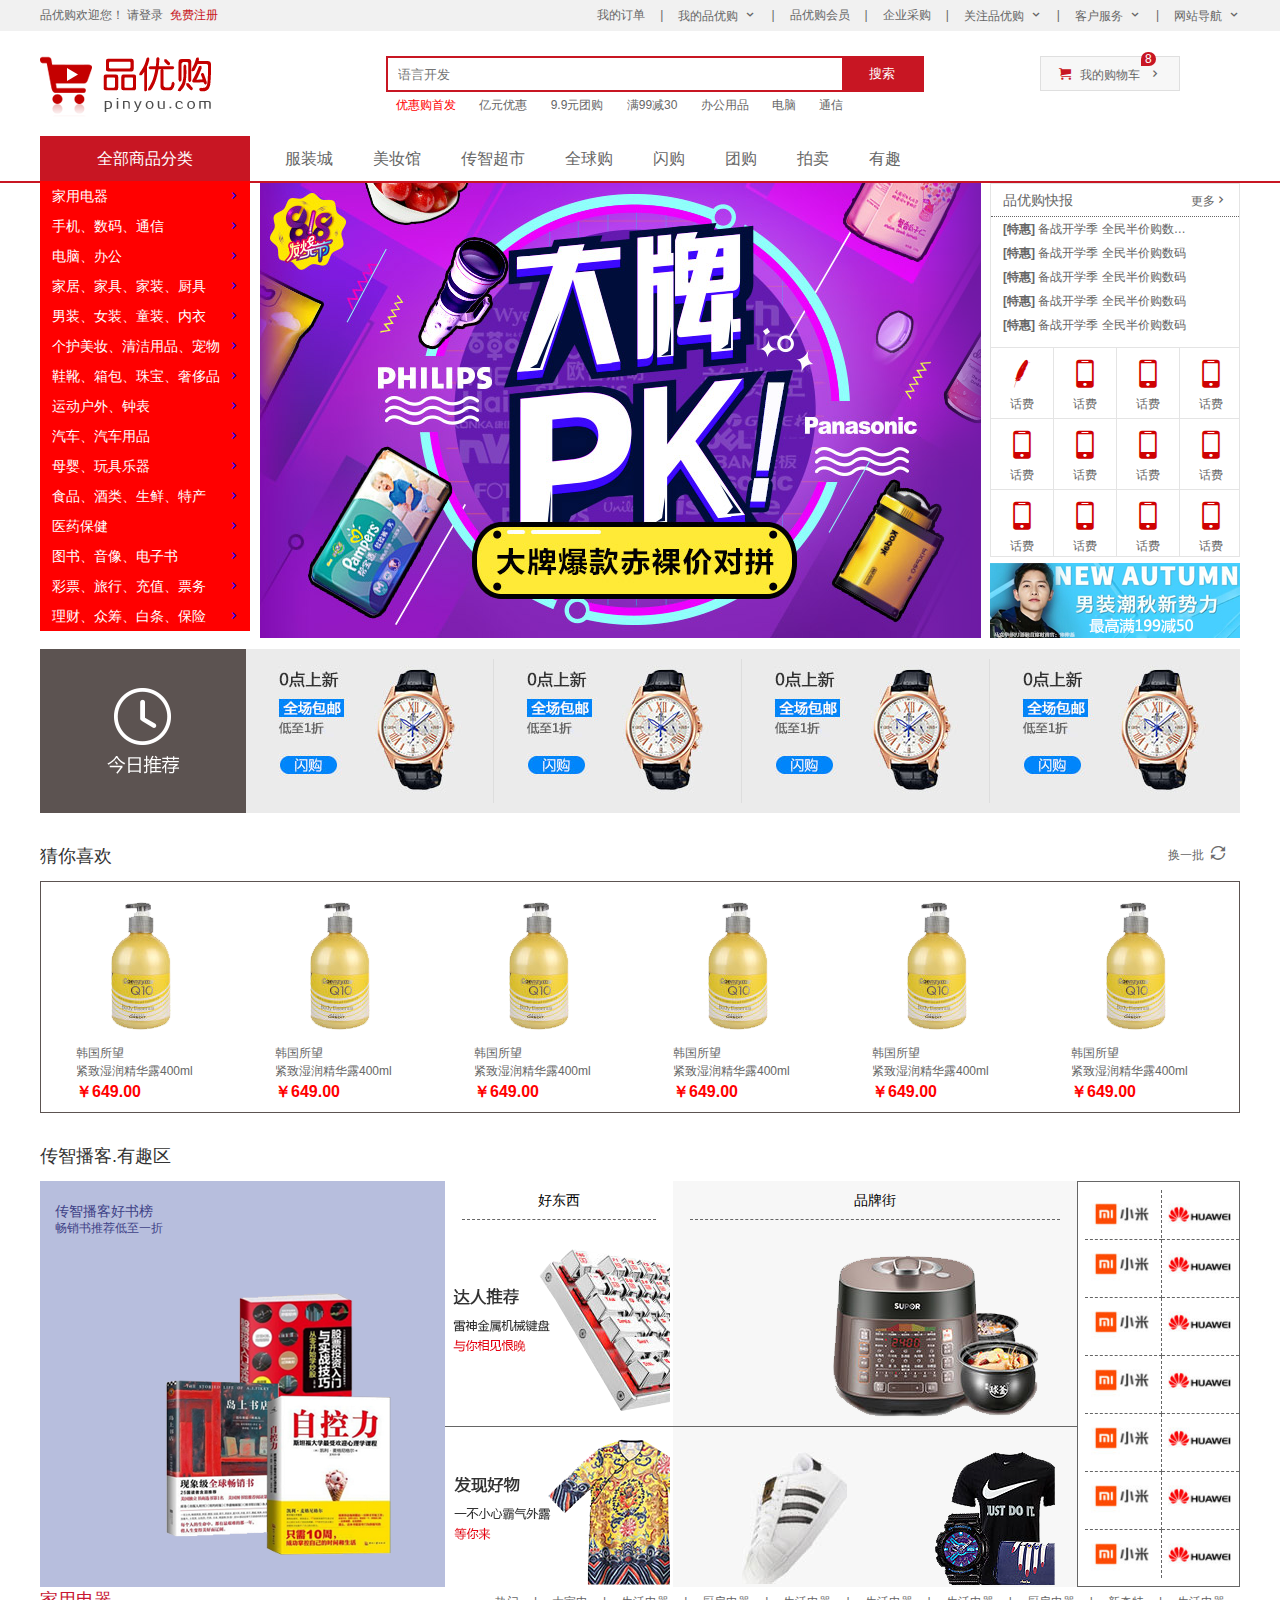
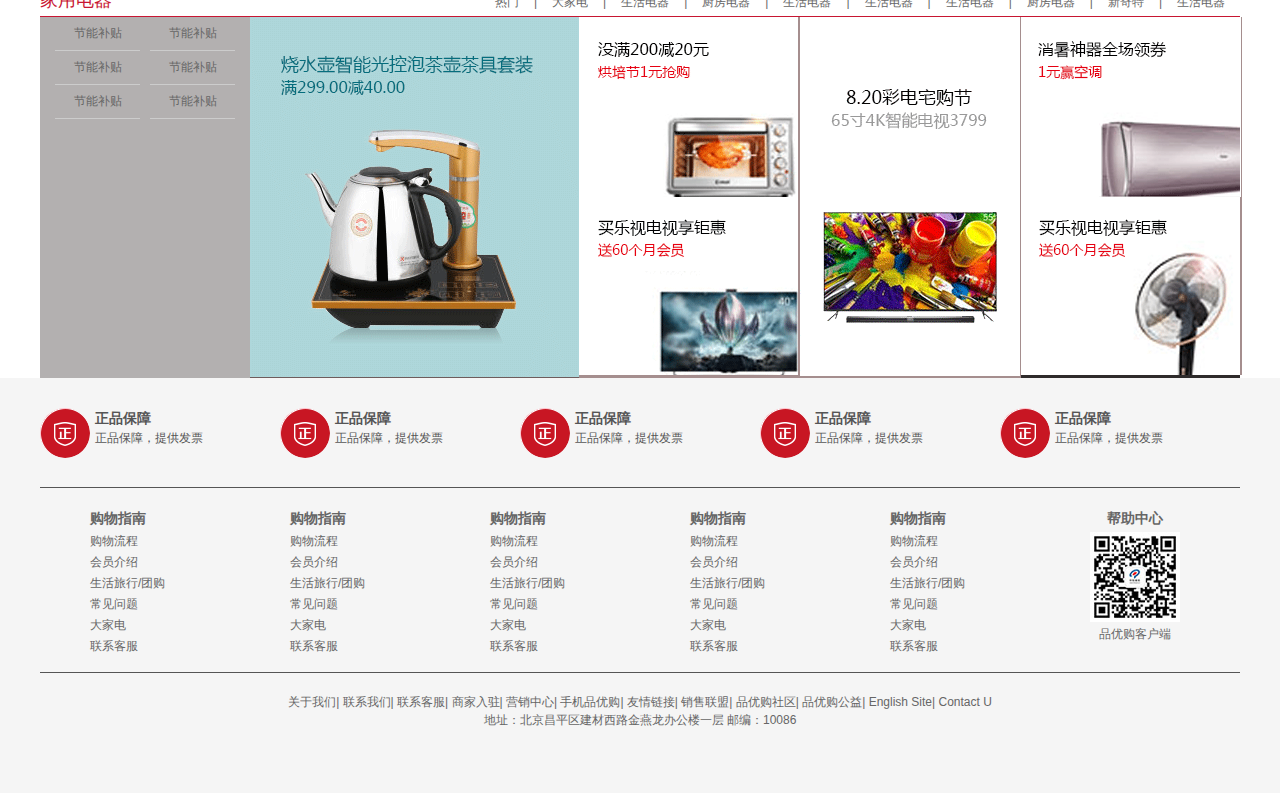
<file: shopping/index.html>
<!DOCTYPE html>
<html lang="en">

<head>
    <meta charset="UTF-8">
    <!-- 网站说明 -->
    <meta name="description"
        content="品优购商城-专业的综合网上购物商城,销售家电、数码通讯、电脑、家居百货、服装服饰、母婴、图书、食品等数万个品牌优质商品.便捷、诚信的服务，为您提供愉悦的网上购物体验!" />
    <!-- 关键字 -->
    <meta name="keywords" content="传智,网上购物,网上商城,手机,笔记本,电脑,MP3,CD,VCD,DV,相机,数码,配件,手表,存储卡,京东" />

    <title>品优购</title>
    <link rel="stylesheet" href="../css/initialize.css">
    <link rel="stylesheet" href="../css/common.css">
    <link rel="icon" href="../favicon.ico">
    <link rel="stylesheet" href="../css/index.css">

</head>

<body>
    <!-- 快捷导航 start-->
    <div class="shortcut">
        <div class="w">
            <div class="fl">
                <ul>
                    <li>品优购欢迎您！&nbsp;</li>
                    <li>
                        <a href="#">请登录</a>&nbsp;
                        <a href="#" class="style_red">免费注册</a>
                    </li>
                </ul>


            </div>
            <div class="fr">
                <ul>
                    <li>我的订单</li>
                    <li>|</li>
                    <li class="arr-icon">我的品优购</li>
                    <li>|</li>
                    <li>品优购会员</li>
                    <li>|</li>
                    <li>企业采购</li>
                    <li>|</li>
                    <li class="arr-icon">关注品优购</li>
                    <li>|</li>
                    <li class="arr-icon">客户服务</li>
                    <li>|</li>
                    <li class="arr-icon">网站导航</li>
                </ul>
            </div>
        </div>
    </div>
    <!-- 快捷导航 end -->
    <header class="header w">
        <!-- logo部分 -->
        <div class="logo">
            <h1>
                <a href="index.html" title="品优购商城">品优购商城</a>
            </h1>
        </div>


        <div class="search">
            <input type="search" placeholder="语言开发">
            <button>搜索</button>
        </div>

        <div class="hotwords">
            <a href="#" style="color:red">优惠购首发</a>
            <a href="#">亿元优惠</a>
            <a href="#">9.9元团购</a>
            <a href="#">满99减30</a>
            <a href="#">办公用品</a>
            <a href="#">电脑</a>
            <a href="#">通信</a>
        </div>
        <!-- 这里为什么不用li?行内元素是不是不是盒子？不是盒子也可以设margin 吗？ -->


        <div class="shopcar">
            我的购物车
            <span class="count">8</span>
        </div>
    </header>

    <!-- nav板块 start -->
    <div class="nav">
        <div class="w">
            <div class="dropdown fl">
                <div class="dt">全部商品分类</div>
                <div class="dd">
                    <ul>
                        <li><a href="#">家用电器</a></li>
                        <li><a href="#">手机、数码、通信</a></li>
                        <li><a href="#">电脑、办公</a></li>
                        <li><a href="#">家居、家具、家装、厨具</a></li>
                        <li><a href="#">男装、女装、童装、内衣</a></li>
                        <li><a href="#">个护美妆、清洁用品、宠物</a></li>
                        <li><a href="#">鞋靴、箱包、珠宝、奢侈品</a></li>
                        <li><a href="#">运动户外、钟表</a></li>
                        <li><a href="#">汽车、汽车用品</a></li>
                        <li><a href="#">母婴、玩具乐器</a></li>
                        <li><a href="#">食品、酒类、生鲜、特产</a></li>
                        <li><a href="#"> 医药保健</a></li>
                        <li><a href="#"> 图书、音像、电子书</a></li>
                        <li><a href="#"> 彩票、旅行、充值、票务</a></li>
                        <li><a href="#"> 理财、众筹、白条、保险
                            </a></li>
                    </ul>
                </div>
            </div>


            <div class="navitem fl">
                <ul>
                    <li><a href="#">服装城</a></li>
                    <li><a href="#">美妆馆</a></li>
                    <li><a href="#">传智超市</a></li>
                    <li><a href="#">全球购</a></li>
                    <li><a href="#">闪购</a></li>
                    <li><a href="#">团购</a></li>
                    <li><a href="#">拍卖</a></li>
                    <li><a href="#">有趣</a></li>
                </ul>
            </div>
        </div>
    </div>
    <!-- nav板块 end -->




    <!-- 首页的中间部分 开始 -->
    <div class="w clearfix">
        <div class="main fr">
            <div class="focus fl">
                <ul>
                    <li><img src="../upload/focus1.png"></li>
                </ul>
            </div>

            <div class="newsflash fr">
                <div class="news">

                    <div class="news-hd">
                        <h5 class="fl">品优购快报</h5>
                        <a href="#" class="fr">更多</a>
                    </div>
                    <div class="news-bd">
                        <ul>
                            <li><a href="#"><strong>[特惠]</strong> 备战开学季 全民半价购数码啦啦啦啦啦</a></li>
                            <li><a href="#"><strong>[特惠]</strong> 备战开学季 全民半价购数码</a></li>
                            <li><a href="#"><strong>[特惠]</strong> 备战开学季 全民半价购数码</a></li>
                            <li><a href="#"><strong>[特惠]</strong> 备战开学季 全民半价购数码</a></li>
                            <li><a href="#"><strong>[特惠]</strong> 备战开学季 全民半价购数码</a></li>


                        </ul>
                    </div>
                </div>

                <div class="lifeservice">
                    <ul>
                        <li>
                            <span></span>
                            <p>话费</p>
                        </li>
                        <li>
                            <span></span>
                            <p>话费</p>
                        </li>
                        <li>
                            <span></span>
                            <p>话费</p>
                        </li>
                        <li>
                            <span></span>
                            <p>话费</p>
                        </li>
                        <li>
                            <span></span>
                            <p>话费</p>
                        </li>
                        <li>
                            <span></span>
                            <p>话费</p>
                        </li>
                        <li>
                            <span></span>
                            <p>话费</p>
                        </li>
                        <li>
                            <span></span>
                            <p>话费</p>
                        </li>
                        <li>
                            <span></span>
                            <p>话费</p>
                        </li>
                        <li>
                            <span></span>
                            <p>话费</p>
                        </li>
                        <li>
                            <span></span>
                            <p>话费</p>
                        </li>
                        <li>
                            <span></span>
                            <p>话费</p>
                        </li>
                    </ul>
                </div>

                <!-- 不够放的解决办法：
                1 让UL的宽度更大一点，然后设置overflow:hidden;
                2 让外边框的右侧边框取消
                3 用结构伪类选择器，nth-child(n),把边界的小盒子的有边框取消 -->


                <!-- text-align 可以让行内或行内块元素居中 -->

                <!-- 块级元素自己居中，给块级元素写margin:0 auto;
                text-align是让盒子里的行内或行内块元素居中 -->


                <div class="bargain"><img src="../upload/bargain.png" alt=""></div>
            </div>
        </div>
    </div>

    <div class="recomand w">
        <div class="recom-hd fl"></div>

        <div class="recom-list fl">
            <ul>
                <li><a href="#"><img src="../upload/recom_03.jpg"></a></li>
                <li></li>
                <li><a href="#"><img src="../upload/recom_03.jpg"></a></li>
                <li></li>
                <li><a href="#"><img src="../upload/recom_03.jpg"></a></li>
                <li></li>
                <li><a href="#"><img src="../upload/recom_03.jpg"></a></li>
            </ul>
        </div>
    </div>


    <!-- 猜你喜欢部分 开始 -->
    <div class="guess w">
        <h4 class="fl">猜你喜欢</h4>
        <div class="change fr">换一批</div>
    </div>
    <div class="list-guess w">
        <ul>
            <li>
                <div class="pic_info"></div>
                <h5>韩国所望</h5>
                <p>紧致湿润精华露400ml</p>
                <p class="price">￥649.00</p>
            </li>
            <li>
                <div class="pic_info"></div>
                <h5>韩国所望</h5>
                <p>紧致湿润精华露400ml</p>
                <p class="price">￥649.00</p>
            </li>
            <li>
                <div class="pic_info"></div>
                <h5>韩国所望</h5>
                <p>紧致湿润精华露400ml</p>
                <p class="price">￥649.00</p>
            </li>
            <li>
                <div class="pic_info"></div>
                <h5>韩国所望</h5>
                <p>紧致湿润精华露400ml</p>
                <p class="price">￥649.00</p>
            </li>
            <li>
                <div class="pic_info"></div>
                <h5>韩国所望</h5>
                <p>紧致湿润精华露400ml</p>
                <p class="price">￥649.00</p>
            </li>
            <li>
                <div class="pic_info"></div>
                <h5>韩国所望</h5>
                <p>紧致湿润精华露400ml</p>
                <p class="price">￥649.00</p>
            </li>
        </ul>
    </div>

    <!-- 猜你喜欢部分结束 -->

    <div class="guess w">
        <h4 class="fl">传智播客.有趣区</h4>
    </div>

    <div class="interesting w">
        <div class="in-top fl">
            <h4>传智播客好书榜</h4>
            <p>畅销书推荐低至一折</p>
        </div>

        <div class="goodthing fl">
            <h4>好东西</h4>
            <div class="goodone"><a href="#"></a></div>
            <div class="goodtwo"><a href="#"></a></div>
        </div>

        <div class="brand fl">
            <h4>品牌街</h4>
            <div class="brand-one"><a href="#"></a>
            </div>
            <div class="brand-two">
                <div class="brand_left fl"> <a href="#">

                    </a></div>
                <div class="brand_right fl"> <a href="#">

                    </a></div>

            </div>
        </div>

        <div class="morebrand fl">
            <ul>
                <li><a href="#"><img src="../upload/images/index-interest-milogo_08.png" alt=""></a></li>
                <li><a href="#"><img src="../upload/images/index_interest_huaweilogo_03.png" alt=""></a></li>
                <li><a href="#"><img src="../upload/images/index-interest-milogo_08.png" alt=""></a></li>
                <li><a href="#"><img src="../upload/images/index_interest_huaweilogo_03.png" alt=""></a></li>
                <li><a href="#"><img src="../upload/images/index-interest-milogo_08.png" alt=""></a></li>
                <li><a href="#"><img src="../upload/images/index_interest_huaweilogo_03.png" alt=""></a></li>
                <li><a href="#"><img src="../upload/images/index-interest-milogo_08.png" alt=""></a></li>
                <li><a href="#"><img src="../upload/images/index_interest_huaweilogo_03.png" alt=""></a></li>
                <li><a href="#"><img src="../upload/images/index-interest-milogo_08.png" alt=""></a></li>
                <li><a href="#"><img src="../upload/images/index_interest_huaweilogo_03.png" alt=""></a></li>
                <li><a href="#"><img src="../upload/images/index-interest-milogo_08.png" alt=""></a></li>
                <li><a href="#"><img src="../upload/images/index_interest_huaweilogo_03.png" alt=""></a></li>
                <li><a href="#"><img src="../upload/images/index-interest-milogo_08.png" alt=""></a></li>
                <li><a href="#"><img src="../upload/images/index_interest_huaweilogo_03.png" alt=""></a></li>

            </ul>

        </div>

    </div>

    <!-- 家用电器部分开始 -->
    <div class="floor">
        <!-- 家电部分开始 -->
        <div class="jiadian w">
            <div class="box_hd">
                <h3>
                    家用电器
                </h3>
                <div class="tab_list fr">
                    <ul>
                        <li><a href="#" class="color:red;">热门</a>|</li>
                        <li><a href="#">大家电</a>|</li>
                        <li><a href="#">生活电器</a>|</li>
                        <li><a href="#">厨房电器</a>|</li>
                        <li><a href="#">生活电器</a>|</li>
                        <li><a href="#">生活电器</a>|</li>
                        <li><a href="#">生活电器</a>|</li>
                        <li><a href="#">厨房电器</a>|</li>
                        <li><a href="#">新奇特</a>|</li>
                        <li><a href="#">生活电器</a></li>
                    </ul>
                </div>
            </div>
            <div class="box_bd w">
                <div class="tab_cotent">
                    <div class="tab_list_item">
                        <div class="col_210">
                            <ul>
                                <li><a href="#">节能补贴</a></li>
                                <li><a href="#">节能补贴</a></li>
                                <li><a href="#">节能补贴</a></li>
                                <li><a href="#">节能补贴</a></li>
                                <li><a href="#">节能补贴</a></li>
                                <li><a href="#">节能补贴</a></li>
                            </ul>

                        </div>
                        <div class="col_329">
                            <a href="#">
                                <img src="../upload/floor-1-b01.png">
                            </a>
                        </div>
                        <div class="col_221">
                            <a href="#">
                                <img src="../upload/floor-1-2.png">
                            </a>
                            <a href="#">
                                <img src="../upload/floor-1-3.png">
                            </a>
                        </div>
                        <div class="col_221">
                            <a href="#">
                                <img src="../upload/floor-1-4.png">
                            </a>
                        </div>
                        <div class="col_219">
                            <div class="col_221">
                                <a href="#"><img src="../upload/floor-1-5.png">
                                </a>
                                <a href="#"><img src="../upload/floor-1-6.png">
                                </a>
                            </div>
                        </div>
                    </div>
                </div>
            </div>
        </div>
    </div>


    <!-- 家用电器部分结束 -->

    <!-- 首页的中间部分 结束 -->





    <!-- 底部区域开始 -->
    <footer class="footer">
        <div class="w">

            <div class="mod_service">
                <ul>
                    <li>
                        <h3 class="pic1"></h3>
                        <div class="service_text">
                            <h4>正品保障</h4>
                            <p>正品保障，提供发票</p>
                        </div>
                    </li>

                    <li>
                        <h3 class="pic1"></h3>
                        <div class="service_text">
                            <h4>正品保障</h4>
                            <p>正品保障，提供发票</p>
                        </div>
                    </li>

                    <li>
                        <h3 class="pic1"></h3>
                        <div class="service_text">
                            <h4>正品保障</h4>
                            <p>正品保障，提供发票</p>
                        </div>
                    </li>

                    <li>
                        <h3 class="pic1"></h3>
                        <div class="service_text">
                            <h4>正品保障</h4>
                            <p>正品保障，提供发票</p>
                        </div>
                    </li>
                    <li>
                        <h3 class="pic1"></h3>
                        <div class="service_text">
                            <h4>正品保障</h4>
                            <p>正品保障，提供发票</p>
                        </div>
                    </li>
                </ul>
            </div>

            <div class="mod_help">
                <dl>
                    <dt><a href="#">购物指南</a></dt>
                    <dd><a href="#">购物流程</a></dd>
                    <dd><a href="#">会员介绍</a></dd>
                    <dd><a href="#">生活旅行/团购</a></dd>
                    <dd><a href="#">常见问题</a></dd>
                    <dd><a href="#">大家电</a></dd>
                    <dd><a href="#">联系客服</a></dd>
                </dl>

                <dl>
                    <dt><a href="#">购物指南</a></dt>
                    <dd><a href="#">购物流程</a></dd>
                    <dd><a href="#">会员介绍</a></dd>
                    <dd><a href="#">生活旅行/团购</a></dd>
                    <dd><a href="#">常见问题</a></dd>
                    <dd><a href="#">大家电</a></dd>
                    <dd><a href="#">联系客服</a></dd>
                </dl>

                <dl>
                    <dt><a href="#">购物指南</a></dt>
                    <dd><a href="#">购物流程</a></dd>
                    <dd><a href="#">会员介绍</a></dd>
                    <dd><a href="#">生活旅行/团购</a></dd>
                    <dd><a href="#">常见问题</a></dd>
                    <dd><a href="#">大家电</a></dd>
                    <dd><a href="#">联系客服</a></dd>
                </dl>

                <dl>
                    <dt><a href="#">购物指南</a></dt>
                    <dd><a href="#">购物流程</a></dd>
                    <dd><a href="#">会员介绍</a></dd>
                    <dd><a href="#">生活旅行/团购</a></dd>
                    <dd><a href="#">常见问题</a></dd>
                    <dd><a href="#">大家电</a></dd>
                    <dd><a href="#">联系客服</a></dd>
                </dl>

                <dl>
                    <dt><a href="#">购物指南</a></dt>
                    <dd><a href="#">购物流程</a></dd>
                    <dd><a href="#">会员介绍</a></dd>
                    <dd><a href="#">生活旅行/团购</a></dd>
                    <dd><a href="#">常见问题</a></dd>
                    <dd><a href="#">大家电</a></dd>
                    <dd><a href="#">联系客服</a></dd>
                </dl>

                <dl>
                    <dt>帮助中心</dt>
                    <dd><img src="../imges/wx_cz.jpg"></dd>
                    <dd>品优购客户端</dd>

                </dl>
            </div>

            <div class="mod_copyrught">
                <div class="mod_link">
                    <a href="#">关于我们</a>|
                    <a href="#">联系我们</a>|
                    <a href="#">联系客服</a>|
                    <a href="#"> 商家入驻</a>|
                    <a href="#">营销中心</a>|
                    <a href="#"> 手机品优购</a>|
                    <a href="#">友情链接</a>|
                    <a href="#">销售联盟</a>|
                    <a href="#">品优购社区</a>|
                    <a href="#">品优购公益</a>|
                    <a href="#">English Site</a>|
                    <a href="#">Contact U</a>
                </div>
                <div class="copyright">
                    地址：北京昌平区建材西路金燕龙办公楼一层 邮编：10086
                </div>

            </div>
        </div>
    </footer>
    <!-- 底部区域结束 -->



</body>

</html>


<!-- 
写nav时候，三种写法：
1 li 里面放文字，li 外面直接打一个|；
2 文字和|都放在li里面，然后给放竖线的li一个左右margin
3 |用一个li的边框去做，用nth-child(n)选出要作为|的li，width:1px
4 用after来写

如果是没有竖线的nav ，通常用li 然后用padding 挤开 -->














<!-- 半圆用CSS怎么写呢？回去研究一下那个旋转的命令 -->
</file>
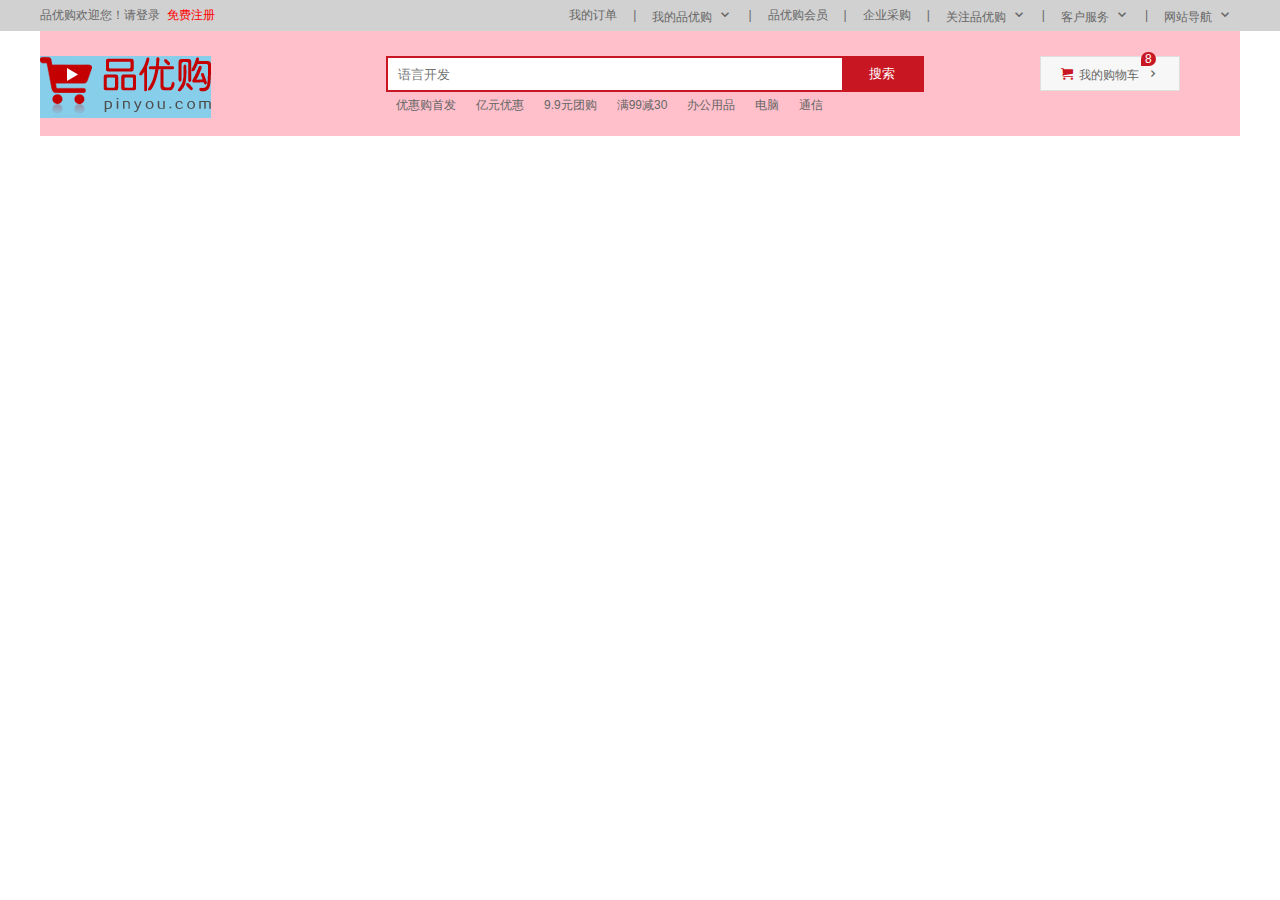
<file: shopping/index-practice.html>
<!DOCTYPE html>
<html lang="en">

<head>
    <meta charset="UTF-8">
    <meta name="viewport" content="width=device-width, initial-scale=1.0">
    <title>品优购repeat01</title>
    <link rel="stylesheet" href="../css/initialize.css">
    <link rel="stylesheet" href="../css/common-practice01.css">
    <link rel="icon" href="../favicon.ico">
</head>

<body>
    <!-- 快捷导航开始 -->
    <div class="shortcut">
        <div class="w">
            <div class="fl">
                <ul>
                    <li> 品优购欢迎您！</li>
                    <li><a href="#">请登录&nbsp;&nbsp;</a></li>
                    <li><a href="#" style="color:red">免费注册</a></li>
                </ul>
            </div>
            <div class="fr">
                <ul>
                    <li><a href="#">我的订单</a></li>
                    <li>|</li>
                    <li class="arr-icon"><a href="#">我的品优购</a></li>
                    <li>|</li>
                    <li><a href="#">品优购会员</a></li>
                    <li>|</li>
                    <li><a href="#">企业采购</a></li>
                    <li>|</li>
                    <li class="arr-icon"><a href="#">关注品优购</a></li>
                    <li>|</li>
                    <li class="arr-icon"><a href="#">客户服务</a></li>
                    <li>|</li>
                    <li class="arr-icon"><a href="#">网站导航</a></li>
                </ul>
            </div>
        </div>
    </div>
    <!-- 快捷导航结束 -->

    <!-- header模块start -->
    <div class="header w">
        <div class="logo">
            <h1>品优购商城</h1>
            <a href="index-practice.html"></a>
        </div>

        <div class="search">
            <input type="text" placeholder="语言开发">
            <button>搜索</button>
        </div>
        <div class="hotwords">
            <ul>
                <li><a href="#">优惠购首发</a></li>
                <li><a href="#">亿元优惠</a></li>
                <li><a href="#">9.9元团购</a></li>
                <li><a href="#">满99减30</a></li>
                <li><a href="#">办公用品</a></li>
                <li><a href="#">电脑</a></li>
                <li><a href="#">通信</a></li>
            </ul>
        </div>
        <div class="shopcar">我的购物车
            <div class="count">8</div>
        </div>
    </div>
    <!-- header模块end -->
    <!-- 导航栏模块开始 -->
    <div class="nav">
        <div class="w">
            <div class="dropsown">
                <div class="dt"></div>
                <div class="dd"></div>
            </div>
            <div class="navitem"></div>

        </div>
    </div>
    <!-- 导航栏模块结束 -->
</body>

</html>



<!-- #c81623 -->
</file>
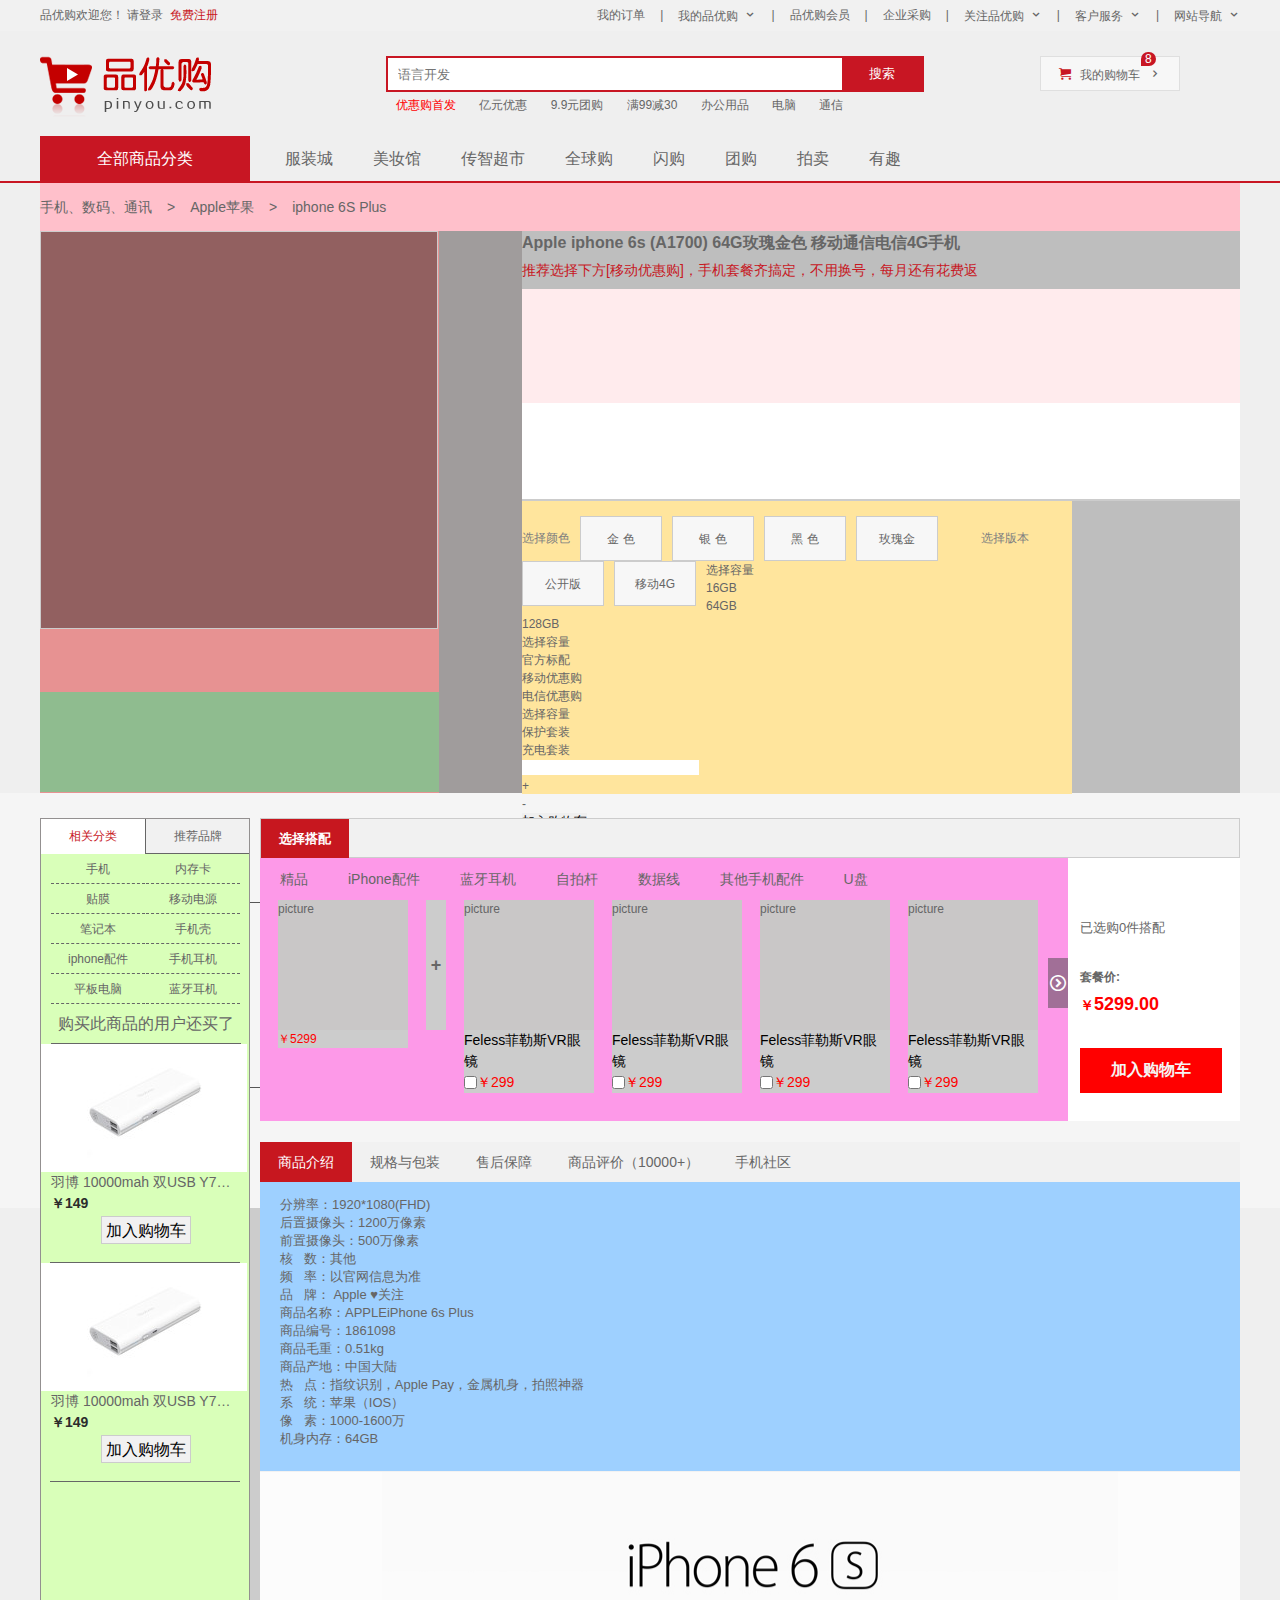
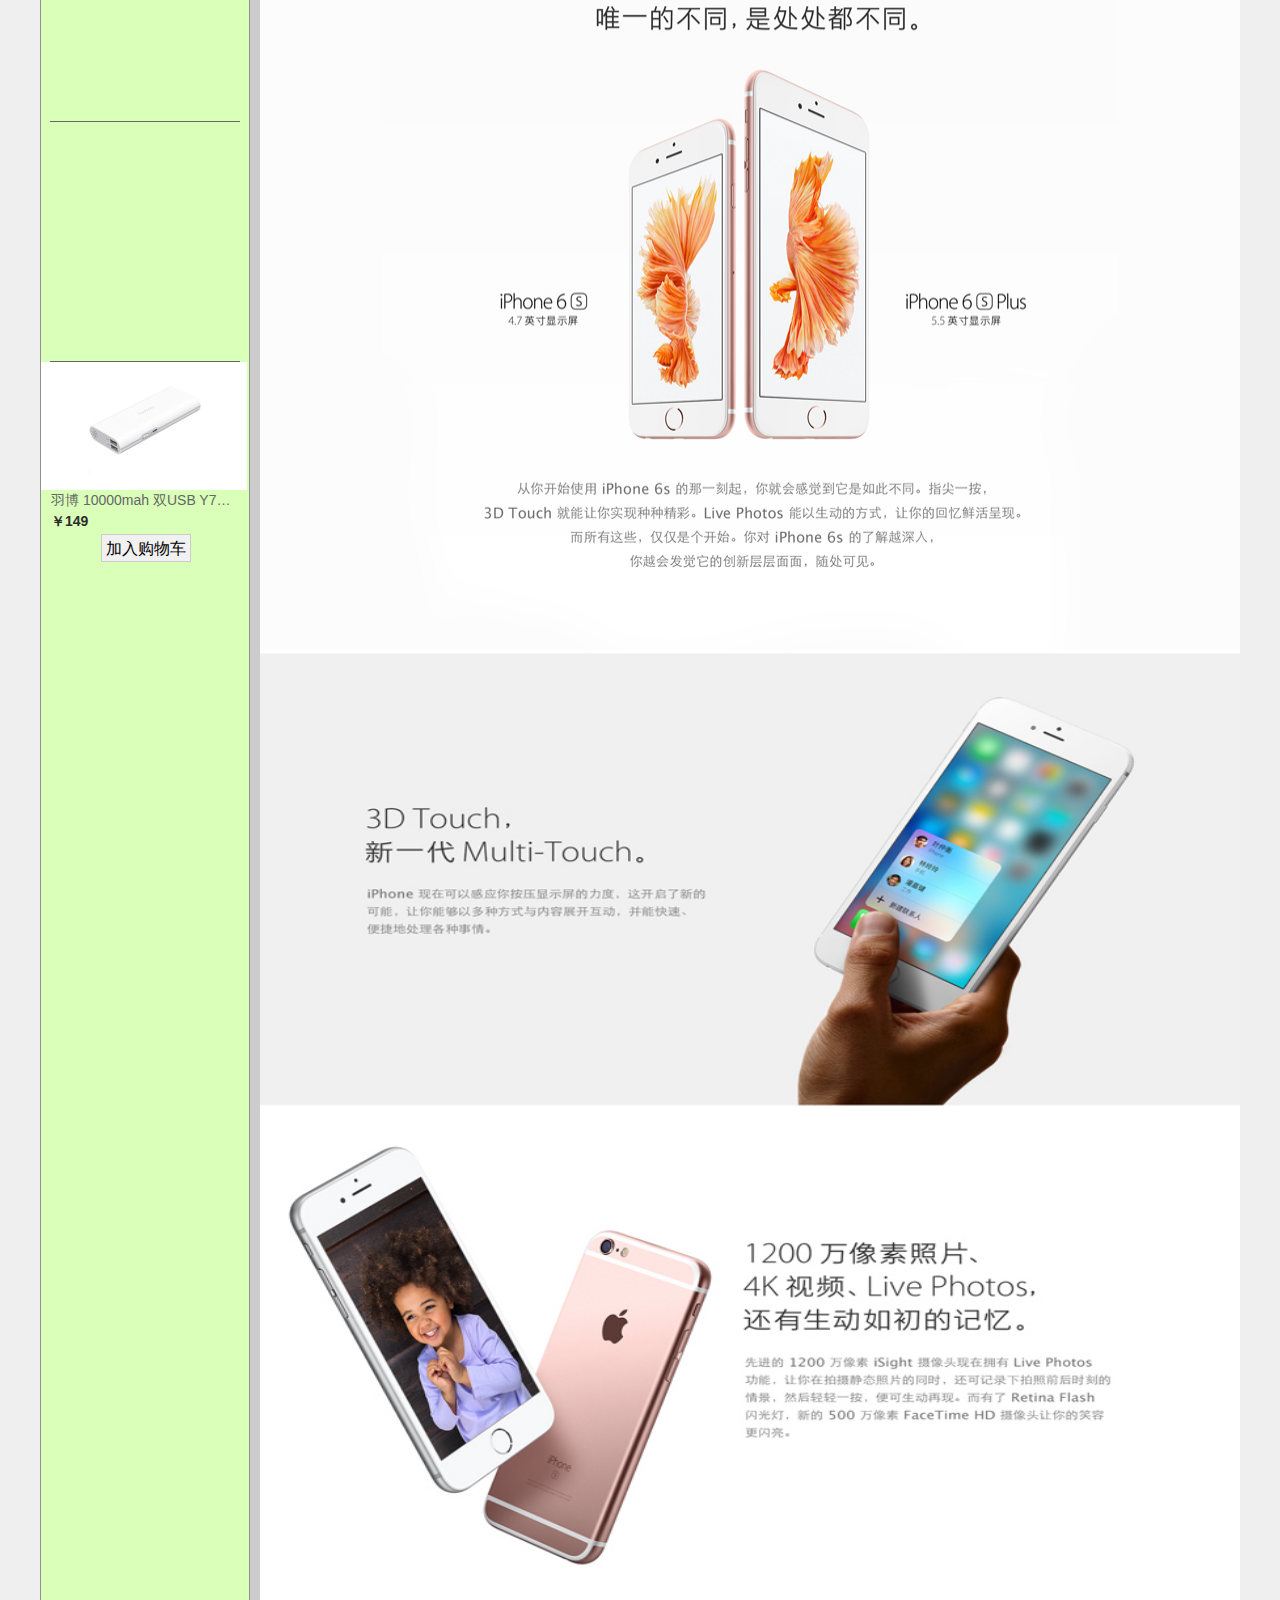
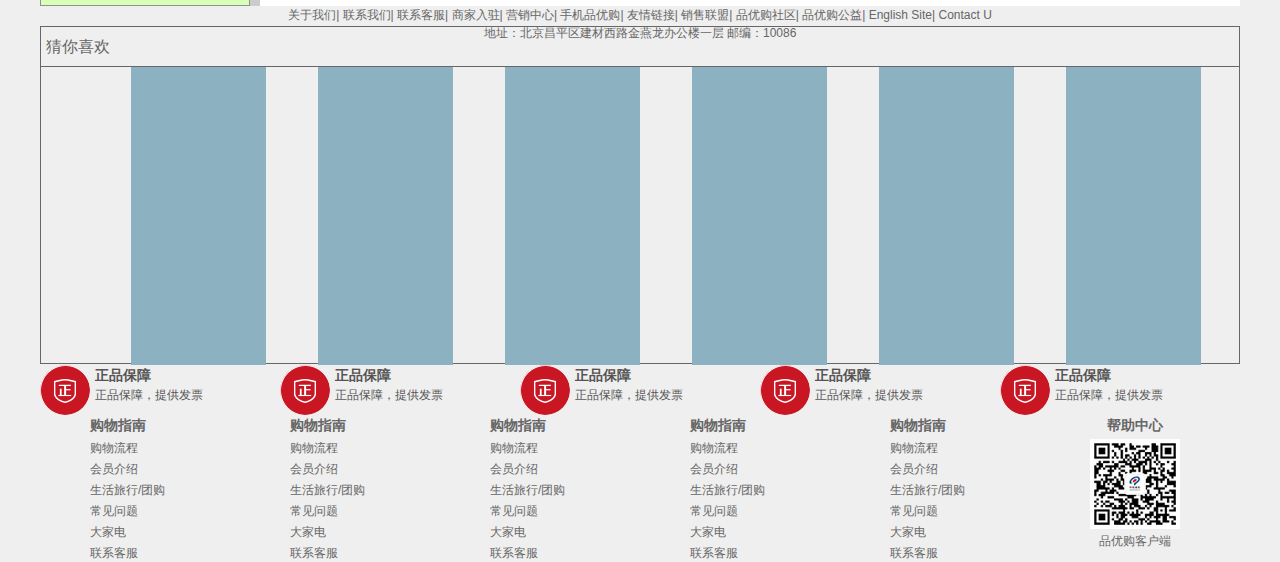
<file: shopping/info.html>
<!DOCTYPE html>
<html lang="en">

<head>
    <meta charset="UTF-8">
    <meta name="viewport" content="width=device-width, initial-scale=1.0">
    <title>商品详情页</title>
    <!-- 网站说明 -->
    <meta name="description"
        content="品优购商城-专业的综合网上购物商城,销售家电、数码通讯、电脑、家居百货、服装服饰、母婴、图书、食品等数万个品牌优质商品.便捷、诚信的服务，为您提供愉悦的网上购物体验!" />
    <!-- 关键字 -->
    <meta name="keywords" content="传智,网上购物,网上商城,手机,笔记本,电脑,MP3,CD,VCD,DV,相机,数码,配件,手表,存储卡,京东" />

    <title>品优购</title>
    <link rel="stylesheet" href="../css/initialize.css">
    <link rel="stylesheet" href="../css/common.css">
    <link rel="icon" href="../favicon.ico">
    <link rel="stylesheet" href="../css/info.css">
</head>

<body>
    <!-- 快捷导航 start-->
    <div class="shortcut">
        <div class="w">
            <div class="fl">
                <ul>
                    <li>品优购欢迎您！&nbsp;</li>
                    <li>
                        <a href="#">请登录</a>&nbsp;
                        <a href="#" class="style_red">免费注册</a>
                    </li>
                </ul>


            </div>
            <div class="fr">
                <ul>
                    <li>我的订单</li>
                    <li>|</li>
                    <li class="arr-icon">我的品优购</li>
                    <li>|</li>
                    <li>品优购会员</li>
                    <li>|</li>
                    <li>企业采购</li>
                    <li>|</li>
                    <li class="arr-icon">关注品优购</li>
                    <li>|</li>
                    <li class="arr-icon">客户服务</li>
                    <li>|</li>
                    <li class="arr-icon">网站导航</li>
                </ul>
            </div>
        </div>
    </div>
    <!-- 快捷导航 end -->
    <header class="header w">
        <!-- logo部分 -->
        <div class="logo">
            <h1>
                <a href="index.html" title="品优购商城">品优购商城</a>
            </h1>
        </div>


        <div class="search">
            <input type="search" placeholder="语言开发">
            <button>搜索</button>
        </div>

        <div class="hotwords">
            <a href="#" style="color:red">优惠购首发</a>
            <a href="#">亿元优惠</a>
            <a href="#">9.9元团购</a>
            <a href="#">满99减30</a>
            <a href="#">办公用品</a>
            <a href="#">电脑</a>
            <a href="#">通信</a>
        </div>
        <!-- 这里为什么不用li?行内元素是不是不是盒子？不是盒子也可以设margin 吗？ -->


        <div class="shopcar">
            我的购物车
            <span class="count">8</span>
        </div>
    </header>

    <!-- nav板块 start -->
    <div class="nav">
        <div class="w">
            <div class="dropdown fl">
                <div class="dt">全部商品分类</div>
                <div class="dd">
                    <ul>
                        <li><a href="#">家用电器</a></li>
                        <li><a href="#">手机、数码、通信</a></li>
                        <li><a href="#">电脑、办公</a></li>
                        <li><a href="#">家居、家具、家装、厨具</a></li>
                        <li><a href="#">男装、女装、童装、内衣</a></li>
                        <li><a href="#">个护美妆、清洁用品、宠物</a></li>
                        <li><a href="#">鞋靴、箱包、珠宝、奢侈品</a></li>
                        <li><a href="#">运动户外、钟表</a></li>
                        <li><a href="#">汽车、汽车用品</a></li>
                        <li><a href="#">母婴、玩具乐器</a></li>
                        <li><a href="#">食品、酒类、生鲜、特产</a></li>
                        <li><a href="#"> 医药保健</a></li>
                        <li><a href="#"> 图书、音像、电子书</a></li>
                        <li><a href="#"> 彩票、旅行、充值、票务</a></li>
                        <li><a href="#"> 理财、众筹、白条、保险
                            </a></li>
                    </ul>
                </div>
            </div>


            <div class="navitem fl">
                <ul>
                    <li><a href="#">服装城</a></li>
                    <li><a href="#">美妆馆</a></li>
                    <li><a href="#">传智超市</a></li>
                    <li><a href="#">全球购</a></li>
                    <li><a href="#">闪购</a></li>
                    <li><a href="#">团购</a></li>
                    <li><a href="#">拍卖</a></li>
                    <li><a href="#">有趣</a></li>
                </ul>
            </div>
        </div>
    </div>



    <div class="product_info w">
        <div class="path w">
            <ul>
                <li><a href="#">手机、数码、通讯</a></li>
                <li>&gt;</li>
                <li><a href="#">Apple苹果</a></li>
                <li>&gt;</li>
                <li><a href="#">iphone 6S Plus</a></li>
            </ul>
        </div>
        <div class="buy_info w">
            <div class="buy_info_left fl">
                <div class="product_pic_current"></div>
                <div class="product_piclist"></div>
            </div>
            <div class="buy_info_right fl">
                <h3>Apple iphone 6s (A1700) 64G玫瑰金色 移动通信电信4G手机</h3>
                <p>推荐选择下方[移动优惠购]，手机套餐齐搞定，不用换号，每月还有花费返</p>
                <div class="pricebox"></div>
                <div class="supply"></div>
                <div class="choice">
                    <ul>
                        <li>
                            <h4>选择颜色</h4>
                            <div class="color_choice">金 色</div>
                            <div class="color_choice">银 色</div>
                            <div class="color_choice">黑 色</div>
                            <div class="color_choice">玫瑰金</div>
                        </li>
                        <li>
                            <div class="version">选择版本</div>
                            <div class="version_choice">公开版</div>
                            <div class="version_choice">移动4G</div>
                        </li>
                        <li>
                            <div class="capacity">选择容量</div>
                            <div class="capacity_choice">16GB</div>
                            <div class="capacity_choice">64GB</div>
                            <div class="capacity_choice">128GB</div>
                        </li>
                        <li>
                            <div class="to_buy">选择容量</div>
                            <div class="to_buy_choice">官方标配</div>
                            <div class="to_buy_choice">移动优惠购</div>
                            <div class="to_buy_choice">电信优惠购</div>
                        </li>
                        <li>
                            <div class="suit">选择容量</div>
                            <div class="suit_choice">保护套装</div>
                            <div class="suit_choice">充电套装</div>
                        </li>

                        <li>
                            <div class="number">
                                <input type="text">
                                <div class="add">+</div>
                                <div class="minus">-</div>
                            </div>
                        </li>
                        <li>
                            <button>加入购物车</button>
                        </li>

                    </ul>
                </div>
            </div>
        </div>

        <!-- 商品详情模块  -->

        <div class="product_detail_box">
            <div class="sidebar fl">
                <div class="tab_sidebar">
                    <div class="tab_hd">
                        <ul>
                            <li class="select"><a href="#">相关分类</a></li>
                            <li><a href="#">推荐品牌</a></li>
                        </ul>
                    </div>
                    <div class="tab_bd">
                        <ul class="clearfix">
                            <li><a href="#">手机</a></li>
                            <li><a href="#">内存卡</a></li>
                            <li><a href="#">贴膜</a></li>
                            <li><a href="#">移动电源</a></li>
                            <li><a href="#">笔记本</a></li>
                            <li><a href="#">手机壳</a></li>
                            <li><a href="#">iphone配件</a></li>
                            <li><a href="#">手机耳机</a></li>
                            <li><a href="#">平板电脑</a></li>
                            <li><a href="#">蓝牙耳机</a></li>
                        </ul>
                    </div>

                    <!-- 查一下这里如何隐藏     -->
                    <h3>购买此商品的用户还买了</h3>
                    <ul>
                        <li class="product_display01">
                            <a href="#"><img src="../upload/images/03-电商-产品-充电宝_03.png" alt=""></a>
                            <p>羽博 10000mah 双USB Y7移动电源</p>
                            <div class="price">￥149</div>
                            <button>加入购物车</button>
                        </li>
                        <li class="line"></li>
                        <li class="product_display01">
                            <a href="#"><img src="../upload/images/03-电商-产品-充电宝_03.png" alt=""></a>
                            <p>羽博 10000mah 双USB Y7移动电源</p>
                            <div class="price">￥149</div>
                            <button>加入购物车</button>
                        </li>
                        <li class="line"></li>
                        <li class="product_display02"><a href="#"></a></li>
                        <li class="line"></li>
                        <li class="product_display02"><a href="#"></a></li>
                        <li class="line"></li>
                        <li class="product_display01">
                            <a href="#"><img src="../upload/images/03-电商-产品-充电宝_03.png" alt=""></a>
                            <p>羽博 10000mah 双USB Y7移动电源</p>
                            <div class="price">￥149</div>
                            <button>加入购物车</button>
                        </li>
                    </ul>

                </div>
            </div>
            <div class="collocation fl">
                <div class="title">
                    <h3>选择搭配</h3>
                </div>
                <div class="collocation-list-left fl">
                    <div class="collo-list-left-title">
                        <ul class="clearfix">
                            <li><a href="#">精品</a></li>
                            <li><a href="#">iPhone配件</a></li>
                            <li><a href="#">蓝牙耳机</a></li>
                            <li><a href="#">自拍杆</a></li>
                            <li><a href="#">数据线</a></li>
                            <li><a href="#">其他手机配件</a></li>
                            <li><a href="#">U盘</a></li>
                        </ul>
                    </div>
                    <ul class="collocation_display">
                        <li>
                            <a href="#">picture</a>
                            <div class="price">￥5299</div>
                        </li>

                        <li>+</li>

                        <li>
                            <a href="#">picture</a>
                            <p>Feless菲勒斯VR眼镜</p>
                            <input type="checkbox">
                            <div class="price">￥299</div>
                        </li>
                        <li>
                            <a href="#">picture</a>
                            <p>Feless菲勒斯VR眼镜</p>
                            <input type="checkbox">
                            <div class="price">￥299</div>
                        </li>
                        <li>
                            <a href="#">picture</a>
                            <p>Feless菲勒斯VR眼镜</p>
                            <input type="checkbox">
                            <div class="price">￥299</div>
                        </li>
                        <li>
                            <a href="#">picture</a>
                            <p>Feless菲勒斯VR眼镜</p>
                            <input type="checkbox">
                            <div class="price">￥299</div>
                        </li>

                    </ul>
                </div>

                <div class="collocation-list-right">
                    <p class="choiced">已选购0件搭配</p>
                    <h4>套餐价:</h4>
                    <div class="price"><span>￥</span>5299.00</div>
                    <button>加入购物车</button>
                </div>

            </div>
            <div class="introduce fl">
                <div class="intro_text ">
                    <div class="hd-nav">
                        <ul>
                            <li><a href="#" class="current">商品介绍</a></li>
                            <li><a href="#">规格与包装</a></li>
                            <li><a href="#">售后保障</a></li>
                            <li><a href="#">商品评价（10000+）</a></li>
                            <li><a href="#">手机社区</a></li>
                        </ul>
                    </div>
                    <p>
                        分辨率：1920*1080(FHD) <br>
                        后置摄像头：1200万像素<br>
                        前置摄像头：500万像素<br>
                        核 &nbsp;&nbsp;数：其他<br>
                        频 &nbsp;&nbsp;率：以官网信息为准<br>
                        品 &nbsp;&nbsp;牌： Apple ♥关注<br>
                        商品名称：APPLEiPhone 6s Plus<br>
                        商品编号：1861098<br>
                        商品毛重：0.51kg<br>
                        商品产地：中国大陆<br>
                        热 &nbsp;&nbsp;点：指纹识别，Apple Pay，金属机身，拍照神器<br>
                        系 &nbsp;&nbsp;统：苹果（IOS）<br>
                        像 &nbsp;&nbsp;素：1000-1600万<br>
                        机身内存：64GB<br>
                    </p>
                </div>
                <div class="detail_pic1">
                    <img src="../upload/iphone01.png">
                </div>
                <div class="detail_pic2">
                    <img src="../upload/iphone02.png">
                </div>
            </div>

        </div>

        <!-- 猜你喜欢模块 -->
        <div class="guess_U_like w">
            <h3>猜你喜欢</h3>
            <div class="guess-list">
                <ul>
                    <li><a href="#"></a></li>
                    <li><a href="#"></a></li>
                    <li><a href="#"></a></li>
                    <li><a href="#"></a></li>
                    <li><a href="#"></a></li>
                    <li><a href="#"></a></li>
                </ul>
            </div>
        </div>
    </div>

    <footer class="footer">
        <div class="w">

            <div class="mod_service">
                <ul>
                    <li>
                        <h3 class="pic1"></h3>
                        <div class="service_text">
                            <h4>正品保障</h4>
                            <p>正品保障，提供发票</p>
                        </div>
                    </li>

                    <li>
                        <h3 class="pic1"></h3>
                        <div class="service_text">
                            <h4>正品保障</h4>
                            <p>正品保障，提供发票</p>
                        </div>
                    </li>

                    <li>
                        <h3 class="pic1"></h3>
                        <div class="service_text">
                            <h4>正品保障</h4>
                            <p>正品保障，提供发票</p>
                        </div>
                    </li>

                    <li>
                        <h3 class="pic1"></h3>
                        <div class="service_text">
                            <h4>正品保障</h4>
                            <p>正品保障，提供发票</p>
                        </div>
                    </li>
                    <li>
                        <h3 class="pic1"></h3>
                        <div class="service_text">
                            <h4>正品保障</h4>
                            <p>正品保障，提供发票</p>
                        </div>
                    </li>
                </ul>
            </div>

            <div class="mod_help">
                <dl>
                    <dt><a href="#">购物指南</a></dt>
                    <dd><a href="#">购物流程</a></dd>
                    <dd><a href="#">会员介绍</a></dd>
                    <dd><a href="#">生活旅行/团购</a></dd>
                    <dd><a href="#">常见问题</a></dd>
                    <dd><a href="#">大家电</a></dd>
                    <dd><a href="#">联系客服</a></dd>
                </dl>

                <dl>
                    <dt><a href="#">购物指南</a></dt>
                    <dd><a href="#">购物流程</a></dd>
                    <dd><a href="#">会员介绍</a></dd>
                    <dd><a href="#">生活旅行/团购</a></dd>
                    <dd><a href="#">常见问题</a></dd>
                    <dd><a href="#">大家电</a></dd>
                    <dd><a href="#">联系客服</a></dd>
                </dl>

                <dl>
                    <dt><a href="#">购物指南</a></dt>
                    <dd><a href="#">购物流程</a></dd>
                    <dd><a href="#">会员介绍</a></dd>
                    <dd><a href="#">生活旅行/团购</a></dd>
                    <dd><a href="#">常见问题</a></dd>
                    <dd><a href="#">大家电</a></dd>
                    <dd><a href="#">联系客服</a></dd>
                </dl>

                <dl>
                    <dt><a href="#">购物指南</a></dt>
                    <dd><a href="#">购物流程</a></dd>
                    <dd><a href="#">会员介绍</a></dd>
                    <dd><a href="#">生活旅行/团购</a></dd>
                    <dd><a href="#">常见问题</a></dd>
                    <dd><a href="#">大家电</a></dd>
                    <dd><a href="#">联系客服</a></dd>
                </dl>

                <dl>
                    <dt><a href="#">购物指南</a></dt>
                    <dd><a href="#">购物流程</a></dd>
                    <dd><a href="#">会员介绍</a></dd>
                    <dd><a href="#">生活旅行/团购</a></dd>
                    <dd><a href="#">常见问题</a></dd>
                    <dd><a href="#">大家电</a></dd>
                    <dd><a href="#">联系客服</a></dd>
                </dl>

                <dl>
                    <dt>帮助中心</dt>
                    <dd><img src="../imges/wx_cz.jpg"></dd>
                    <dd>品优购客户端</dd>

                </dl>
            </div>

            <div class="mod_copyrught">
                <div class="mod_link">
                    <a href="#">关于我们</a>|
                    <a href="#">联系我们</a>|
                    <a href="#">联系客服</a>|
                    <a href="#"> 商家入驻</a>|
                    <a href="#">营销中心</a>|
                    <a href="#"> 手机品优购</a>|
                    <a href="#">友情链接</a>|
                    <a href="#">销售联盟</a>|
                    <a href="#">品优购社区</a>|
                    <a href="#">品优购公益</a>|
                    <a href="#">English Site</a>|
                    <a href="#">Contact U</a>
                </div>
                <div class="copyright">
                    地址：北京昌平区建材西路金燕龙办公楼一层 邮编：10086
                </div>

            </div>
        </div>
    </footer>
</body>

</html>
</file>
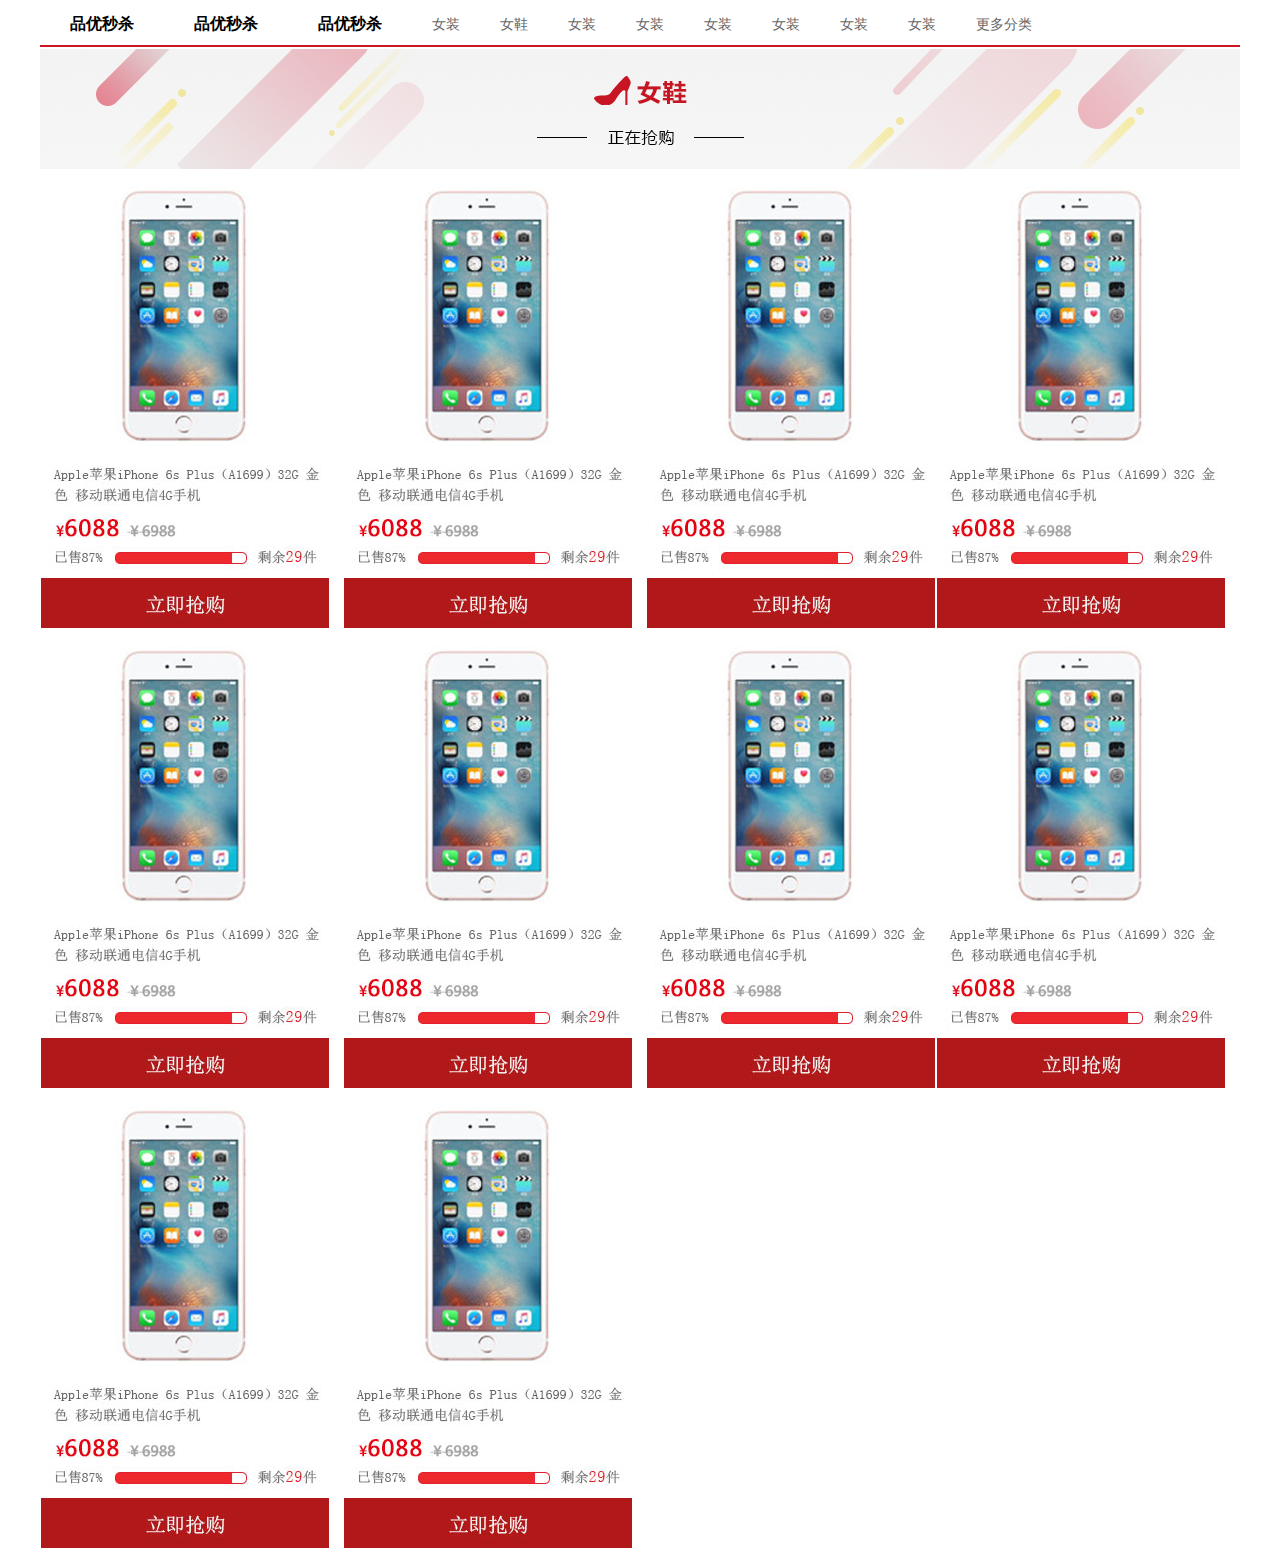
<file: shopping/list.html>
<!DOCTYPE html>
<html lang="en">

<head>
    <meta charset="UTF-8">
    <meta name="viewport" content="width=device-width, initial-scale=1.0">
    <title>商品列表页</title>
    <!-- 网站说明 -->
    <meta name="description"
        content="品优购商城-专业的综合网上购物商城,销售家电、数码通讯、电脑、家居百货、服装服饰、母婴、图书、食品等数万个品牌优质商品.便捷、诚信的服务，为您提供愉悦的网上购物体验!" />
    <!-- 关键字 -->
    <meta name="keywords" content="传智,网上购物,网上商城,手机,笔记本,电脑,MP3,CD,VCD,DV,相机,数码,配件,手表,存储卡,京东" />

    <title>品优购</title>
    <link rel="stylesheet" href="../css/initialize.css">
    <link rel="stylesheet" href="../css/common.css">
    <link rel="icon" href="../favicon.ico">
    <link rel="stylesheet" href="../css/list.css">
</head>

<body>
    <!-- 头部复制 -->
    <div class="nav w">
        <div class="sk_list fl">
            <ul>
                <li><a href="#">品优秒杀</a></li>
                <li><a href="#">品优秒杀</a></li>
                <li><a href="#">品优秒杀</a></li>
            </ul>
        </div>
        <div class="sk_con fl">
            <ul>
                <li><a href="#">女装</a></li>
                <li><a href="#">女鞋</a></li>
                <li><a href="#">女装</a></li>
                <li><a href="#">女装</a></li>
                <li><a href="#">女装</a></li>
                <li><a href="#">女装</a></li>
                <li><a href="#">女装</a></li>
                <li><a href="#">女装</a></li>
                <li><a href="#">更多分类</a></li>
            </ul>
        </div>
    </div>

    <!-- 列表页主体部分 -->

    <div class="sk_container w">
        <div class="sk_hd">
            <img src="../upload/bg_03.png">
        </div>
        <div class="sk_bd">
            <ul class="clearfix">
                <li><img src="../upload/list.jpg"></li>
                <li><img src="../upload/list.jpg"></li>
                <li><img src="../upload/list.jpg"></li>
                <li><img src="../upload/list.jpg"></li>
                <li><img src="../upload/list.jpg"></li>
                <li><img src="../upload/list.jpg"></li>
                <li><img src="../upload/list.jpg"></li>
                <li><img src="../upload/list.jpg"></li>
                <li><img src="../upload/list.jpg"></li>
                <li><img src="../upload/list.jpg"></li>
            </ul>
        </div>
    </div>


    <!-- 底部复制 -->
</body>

</html>

<!-- 如果大盒子没有给高度，盒子里的小盒子浮动了，就需要清除浮动 -->

<!-- 鼠标经过需要显示边框的，不要写成鼠标经过加边框，应该写成原本就有边框，设置为透明，鼠标经过的时候变颜色即可。如果因为图片尺寸问题盖住了边框，可以用overflow:hidden，把戳出盒子外面的部分切掉 -->
</file>
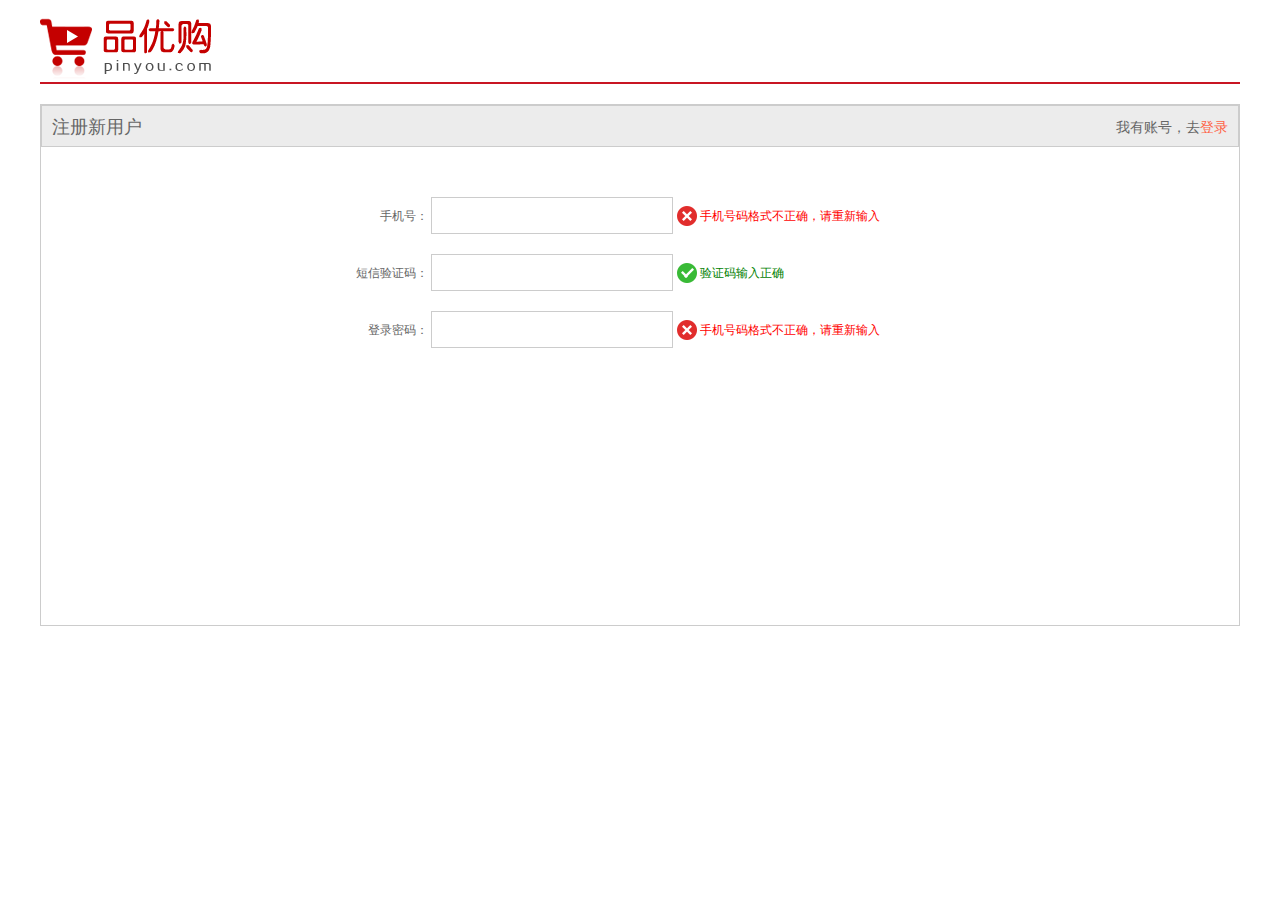
<file: shopping/register.html>
<!DOCTYPE html>
<html lang="en">

<head>
    <meta charset="UTF-8">
    <meta name="viewport" content="width=device-width, initial-scale=1.0">
    <title>注册页面</title>

    <title>品优购</title>
    <link rel="stylesheet" href="../css/initialize.css">
    <!-- <link rel="stylesheet" href="../css/common.css"> -->
    <link rel="icon" href="../favicon.ico">
    <link rel="stylesheet" href="../css/register.css">
</head>

<body>
    <div class="header w">
        <div class="logo">
            <img src="../imges/logo.png">
        </div>
    </div>
    <div class="registeraera w">
        <h3>
            <div class="reg">
                注册新用户
            </div>
            <div class="login">我有账号，去<a href="#">登录</a>
            </div>
        </h3>

        <div class="reg_form">
            <ul>
                <li>
                    <label for="">手机号：</label>
                    <input type="text">
                    <span class="error">
                        <i class="icon"></i>
                        手机号码格式不正确，请重新输入
                    </span>
                </li>
                <li>
                    <label for="">短信验证码：</label>
                    <input type="text">
                    <span class="success">
                        <i class="icon-success"></i>
                        验证码输入正确
                    </span>
                </li>
                <li>
                    <label for="">登录密码：</label>
                    <input type="text">
                    <span class="error">
                        <i class="icon"></i>
                        手机号码格式不正确，请重新输入
                    </span>
                </li>
            </ul>
        </div>

    </div>
    <div class="footer w"></div>
</body>

</html>

<!-- <label for=""></label>也是行内元素 -->
</file>
<file: css/initialize.css>
/* 初始化 清除默认样式 */
/* 把我们所有标签的内外边距清零 */
* {
    margin: 0;
    padding: 0;
    /* css3盒子模型 */
    box-sizing: border-box;
  }
  /* em 和 i 斜体的文字不倾斜 */
  em,
  i {
    font-style: normal
  }
  /* 去掉li 的小圆点 */
  li {
    list-style: none
  }
  
  img {
    /* border 0 照顾低版本浏览器 如果 图片外面包含了链接会有边框的问题 */
    border: 0;
    /* 取消图片底侧有空白缝隙的问题 */
    vertical-align: middle
  }
  
  button {
    /* 当我们鼠标经过button 按钮的时候，鼠标变成小手 */
    cursor: pointer
  }
  
  a {
    color: #666;
    text-decoration: none
  }
  
  a:hover {
    color: #c81623
  }
  
  button,
  input {
    /* "\5B8B\4F53" 就是宋体的意思 这样浏览器兼容性比较好 */
    font-family: Microsoft YaHei, Heiti SC, tahoma, arial, Hiragino Sans GB, "\5B8B\4F53", sans-serif;
    /* 默认有灰色边框我们需要手动去掉 */
    border: 0; 
    outline: none;
  }
  
  body {
    /* CSS3 抗锯齿形 让文字显示的更加清晰 */
    -webkit-font-smoothing: antialiased;
    background-color: #fff;
    font: 12px/1.5 Microsoft YaHei, Heiti SC, tahoma, arial, Hiragino Sans GB, "\5B8B\4F53", sans-serif;
    color: #666
  }
  
  .hide,
  .none {
    display: none
  }
  /* 清除浮动 */
  .clearfix:after {
    visibility: hidden;
    clear: both;
    display: block;
    content: ".";
    height: 0
  }
  
  .clearfix {
    *zoom: 1
  }
</file>
<file: css/common.css>
/* 写一些公共样式   */
@font-face {
  font-family: 'icomoon';
  src:  url('../fonts/icomoon.eot?tomleg');
  src:  url('../fonts/icomoon.eot?tomleg#iefix') format('embedded-opentype'),
    url('../fonts/icomoon.ttf?tomleg') format('truetype'),
    url('../fonts/icomoon.woff?tomleg') format('woff'),
    url('../fonts/icomoon.svg?tomleg#icomoon') format('svg');
  font-weight: normal;
  font-style: normal;
  font-display: block;
}

/* 版心 */
  .w {
    width: 1200px;
    margin: 0 auto;
  }

  /* 头部样式 */

.shortcut {
  height: 31px;
  background-color: #f1f1f1;
  line-height: 31px;
}

.style_red {
  color: #c81623;
}
/* .shortcut .fl ul li {
  float: left;

} */

.shortcut .fl  {
  float: left;

}
.fl {
  float: left;

}
.fr {
  float: right;
}
/* 说明：盒子浮动以后就自动转化为行内块元素，这里不给宽高显示不出来，高是继承的，宽是内容的宽度 */

.shortcut ul  li {
  float: left;
  color:#666666
}
/* fr盒子整体有浮动了，盒子里的li左浮动 */
.shortcut .fr ul li:nth-child(2n) {
  padding:0 15px;
}

.arr-icon::after {
  content: "\e91e";
  font-family:"icomoon";
  margin-left: 6px;
}



/* header样式 */

.header {
  height: 105px;
  /* background-color: pink; */
  position: relative;
}

.logo {
  height: 62px;
  width: 171px;
  /* background-color: skyblue; */
  position: absolute;
  top: 25px;
}

.logo a {
  display: block;
  height: 62px;
  width: 171px;
  background-image: url(../imges/logo.png);
  background-repeat: no-repeat;
  /* font-size: 0px; */
  text-indent: -9999px;
  overflow: hidden;

}
.search {
  width: 538px;
  height: 36px;
  position: absolute;
  top: 25px;
  left: 346px;
  border: 2px solid #c81623;
}

.search input {
  width: 454px;
  height: 32px;
  float: left;
  padding-left: 10px;
}
.search button {
  height: 32px;
  width: 80px;
  background-color: #c81623;
  float: left;
  color: white;
}

.hotwords {
  position: absolute;
  top: 65px;
  left: 346px;
}
.hotwords a {
  margin: 0 10px;
}

/* 购物车模块 */
.shopcar {
  width: 140px;
  height: 35px;
  position: absolute;
  top: 25px;
  right: 60px;
  background-color: #f7f7f7;
  border: 1px solid #dfdfdf;
  text-align: center;
  line-height: 35px;
}

.shopcar::before {
content: "\e93a";
font-family: 'icomoon';
color: #c81623;
margin-right: 6px;
}

.shopcar::after {
  content: "\e920";
  font-family: 'icomoon';
  color: #666666;
  margin-left: 5px;
}
.shopcar .count {
  position: absolute;
  top: -5px;
  left: 100px;
  height: 14px;
  line-height: 14px;
  padding: 0 4px;
  color: white;
  background-color: #c81623;
  border-radius: 7px 7px 7px 0;

}
/* 以后写定位，因为情况复杂，所以写完position一定要写具体方位，哪怕是在左上角，也要写上top:0和left:0。哪怕写完再调整呢 */


.nav {
  height: 47px;
  border-bottom: 2px solid #c81623;
}
.nav .dropdown {
  height: 45px;
  width: 210px;
  background-color: #c81623;
}
.nav .dropdown .dt {
  width: 100%;
  height: 100%;
  color: white;
  font-size: 16px;
  line-height: 45px;
  text-align: center;
}

.dropdown .dd {
  width: 100%;
  background-color: red;
  padding: 0 0 0 2px;
  /* display: none; */
}
/* .dropdown:hover .dd{
  display: block;
} */
.dropdown .dd ul li {
  width: 100%;
  height: 30px;
  line-height: 30px;
  padding: 0 10px;
}
.dropdown .dd ul li::after{
  content: "\e920";
  font-family: 'icomoon';
  color: blue;
  font-size: 12px;
  float: right;
}


.dropdown .dd ul li a {
  /* display: block; */
  /* float: left; */
  width: 100%;
  height: 100%;
  color: white;
  font-size: 14px;

}

.dropdown .dd ul li:hover a{
  color: #c81623;
}

.dropdown .dd ul li:hover {
  background-color: #fff;
}



.navitem ul li {
  float: left;
  height: 45px;
  line-height: 45px;

}

.navitem ul li a {
  display: block;
  font-size: 16px;
  color: #666666;
  height: 45px;
  padding: 0 20px;
}

.nav .navitem {
  padding: 0 15px;
} 

/* 先把公共部分写完，因为现在写的是common的css。 */

  /* 底部样式 */

.footer {
  height: 415px;
  background-color: #f5f5f5;
  padding-top: 30px;
}
.mod_service {
  height: 80px;
  border-bottom: 1px solid #555555;
  
}
.mod_service ul li {
  width: 240px;
  float: left;
}
.mod_service ul li h3 {
  float: left;
}
.mod_service ul li .service_text {
  float: left;
}
.mod_service ul li h3 {
  width: 50px;
  height: 50px;
  border-radius: 50%;
  background-color: pink;
  margin-right: 5px;
  background-image: url(../imges/icons.png);
  background-position: -252px -2px;
}
.mod_service ul li .service_text h4 {
  font-size: 14px;
  color: #555555;
}
.mod_service ul li .service_text p {
  font-size: 12px;
  color: #555555;
}
.mod_help {
  height: 185px;
  border-bottom: 1px solid #555555;
  padding-top: 20px;
  padding-left: 50px;
}
.mod_help dt {
  font-size: 14px;
  font-weight: 700;
}

.mod_help dd {
  font-size: 12px;
  padding-top: 3px;
}
.mod_help dl {
  float: left;
  width: 200px;
}
.mod_help dl:last-child {
  width: 90px;
  text-align: center;
}
.mod_copyrught {
  padding-top: 20px;
  text-align: center;
}
</file>
<file: css/index.css>
.main {
width: 980px;
height: 455px;
}
.focus {
    width: 721px;
    height: 455px;
    /* background-color: purple; */
}
.newsflash {
    width: 250px;
    height: 455px;
   
}

.newsflash .news {
    height: 165px;
    border: 1px solid #e4e4e4;
}
.newsflash .lifeservice {
    height: 209px;
    /* background-color: purple; */
}
.newsflash .bargain {
    margin-top: 6px;
}


/* .newsflash .news h4 {
    font-size: 14px;
    font-weight: 400;
    border-bottom: 1px solid #666666;
}

.newsflash .news {
    padding-left: 12px;
}
.newsflash .news dl dt {
    margin-right: 3px;
} */

.news .news-hd {
    height: 33px;
    line-height: 33px;
    border-bottom: 1px dotted #666666;
    padding: 0 12px;
}
.news .news-hd h5 {
    font-size: 14px;
    font-weight: 400;
}
.news .news-hd a::after {
    content: "\e920";
    font-family: "icomoon";
}

.news .news-bd {
    padding: 0 12px;
}

.news .news-bd li {
    height: 24px;
    line-height: 24px;
}
.news .news-bd li a {
    display: block;
    white-space: nowrap;
    overflow: hidden;
    text-overflow: ellipsis;
    
}
.newsflash .lifeservice ul {
    width: 252px;
}
.newsflash .lifeservice ul li {
    float: left;
    width: 63px;
    height: 71px;
    border-right: 1px solid #e4e4e4;
    border-bottom: 1px solid #e4e4e4;
    text-align: center;
    padding-top: 5px;
    
}
.newsflash .lifeservice {
    overflow: hidden;
    border: 1px solid #e4e4e4;
    border-top: none;
}
.newsflash .lifeservice li span {
    font-family: "icomoon";
    font-size: 28px;
    color: rgb(207, 2, 2);

}
.newsflash .lifeservice li p {
    font-size: 12px;
}

.recomand {
    height: 164px;
    margin-top:11px;
    background-color:#ebebeb;
}
.recomand .recom-hd {
    width: 206px;
    height: 164px;
    background-image: url(../imges/recom.png) ;
    background-repeat: no-repeat;
    background-position: center ;
    background-color: #5c5351;
   

}

.recomand .recom-list {
    width: 994px;
}

.recomand .recom-list li {
    float: left;
    height: 163px;
    width: 247px;
    background-color: darkseagreen;
}
.recomand .recom-list li img {
    height: 163px;
    width: 248px;
}

.recomand .recom-list ul li:nth-child(2n) {
    width: 1px;
    background-color: #ddd;
    height: 144px;
    margin-top: 10px;

}

/* 猜你喜欢部分开始 */
.guess {
    height: 28px;
    margin-top: 30px;
    margin-bottom: 10px;
}
.guess h4 {
    font-size: 18px;
    font-weight: 500;
    color: #333333;
}
.guess .change::after {
    content: "\ea2e";
    font-family: "icomoon";
    font-size: 14px;
    color: rgb(109, 109, 109);
    margin: 0 15px 0 7px;

}

.list-guess {
    height: 232px;
    border: 1px solid #5c5351;
}
.list-guess ul li {
    width: 199px;
    height: 232px;
    float: left;
    
    
}
.list-guess ul li .pic_info {
    width: 199px;
    height: 142px;
    margin-top: 20px;
    background-image: url(../upload/图层159.png);
    background-repeat: no-repeat;
    background-position:top center;
}
.list-guess h5,.list-guess p {
    font-size: 12px;
    font-weight: 400;
    margin-left: 35px;
}

.list-guess .price {
    margin-left: 35px;
    font-size: 16px;
    font-weight: 600;
    color: red;
}


/* 传智播客有趣区 */

.interesting {
    height: 406px;
    /* background-color: pink; */
}
.interesting .in-top {
    width: 405px;
    height: 406px;
    background-color: #b7bedd;
    background-image: url(../upload/图层130.png);
    background-repeat: no-repeat;
    background-position:126px 112px;
    position: relative;
}

.interesting .in-top h4 {
    font-size: 14px;
    font-weight: 400;
    color: #3f4287;
    position: absolute;
    top: 20px;
    left: 15px;
}
.interesting .in-top p {
    font-size: 12px;
    font-weight: 400;
    color: #3f4287;
    position: absolute;
    top: 38px;
    left: 15px;
}
.interesting .goodthing {
    width: 228px;
    height: 406px;
 
}
.interesting .goodthing h4,
.interesting .brand h4 {
    font-size: 14px;
    font-weight: 500;
    color: black;
    text-align: center;
    height: 39px;
    line-height: 39px;
    border-bottom: 1px dashed #666666;
    margin: 0 17px;
}

.interesting .goodthing .goodone {
    height: 207px;
    border-bottom: 1px solid #666666;
    background-image: url(../upload/index-interest-01_03.png);
}

.interesting .goodthing .goodtwo {
    height: 160px;
    background-image: url(../upload/images/index-interest-02_06.png);
}

.interesting .brand {
    width: 404px;
    height: 406px;
    background-color: #f7f7f7;
}
.interesting .brand .brand-one {
    height: 207px;
    border-bottom: 1px solid #666666;
}
.interesting .brand .brand-one a {
    display: block;
    height: 207px;
    /* border-right: 1px solid #666666; */
    background-image: url(../upload/图层132.png);
    background-repeat: no-repeat;
    background-position: 160px 35px;
}
.interesting .brand .brand-two .brand_left a {
    display: block;
    height: 158px;
    width: 202px;
    background-image: url(../upload/图层134.png);
    background-repeat: no-repeat;
    background-position: 60px 25px;
}
.interesting .brand .brand-two .brand_right a {
    display: block;
    height: 158px;
    width: 202px;
    background-image: url(../upload/图层135.png);
    background-repeat: no-repeat;
    background-position: 60px 25px;
}


 
.interesting .morebrand {
    width: 163px;
    height: 406px;
    border: 1px solid #666666;
    /* background-color: darkseagreen; */

}
.interesting .morebrand {
    padding-left: 7px;
    /* padding-top: 14px; */
    padding-bottom: 14px;

}

.interesting .morebrand ul li a{
    display: block;
    float: left;
    height: 58px;
    width: 77px;

}
.interesting .morebrand ul li {
    height: 58px;
    width: 77px;
    float: left;
    border-bottom: 1px dashed #666666;
    /* background-color: pink; */

}
.interesting .morebrand ul li:nth-child(n+13){
    border-bottom: none;
    padding-bottom: 12px;
}

.interesting .morebrand ul li:nth-child(-n+2) {
    padding-top: 8px;
}

.interesting .morebrand ul li:nth-child(n+13) {
    padding-bottom: 8px;
}

.interesting .morebrand ul li a img {
    height: 48px;
    width: 76px;
}

.interesting .morebrand ul li:nth-child(2n+1) a{
    border-right: 1px dashed #666666;
   
}
.interesting .morebrand ul li:nth-child(n+13) a {
    height: 48px;
}

/* 家用电器 */

.jiadian .box_hd {
    height: 30px;
    border-bottom: 1px solid #c81632;
}
.jiadian .box_hd h3 {
 float: left;
 font-size: 18px;
 font-weight: 400;
 color:#c81632 ;

}
.jiadian .box_hd .tab_list {
    line-height: 30px;
}

.jiadian .box_hd .tab_list ul li {
    float: left;
}
.jiadian .box_hd .tab_list ul li a {
    margin: 0 15px;
}
.jiadian .box_bd {
    height: 361px;
}

.box_bd .tab_cotent .tab_list_item>div {
    height: 361px;
    float: left;
}
.col_210 {
    width: 210px;
    background-color: #b3b0b0;
    float: left;
}
.col_329 {
    width: 329px;
    background-color: rgb(110, 92, 92);
    float: left;
}
.col_221 {
    width: 221px;
    background-color: rgb(165, 142, 142);  float: left;
}
.col_219 {
    width: 219px;
    background-color: rgb(46, 43, 43);  float: left;
}

/* .tab_list_item a {
    display: block;
} */

.tab_list_item .col_210 ul {
    margin-left: 15px;
}

.tab_list_item .col_210 ul li {
    width: 85px;
    height: 34px;
    float: left;
    border-bottom: 1px solid #ccc;
    text-align: center;
    line-height: 33px;
}
.tab_list_item .col_210 ul li:nth-child(2n) {
    margin-left: 10px;
}
</file>
<file: css/common-practice01.css>
@font-face {
    font-family: 'icomoon';
    src:  url('../fonts/icomoon.eot?tomleg');
    src:  url('../fonts/icomoon.eot?tomleg#iefix') format('embedded-opentype'),
      url('../fonts/icomoon.ttf?tomleg') format('truetype'),
      url('../fonts/icomoon.woff?tomleg') format('woff'),
      url('../fonts/icomoon.svg?tomleg#icomoon') format('svg');
    font-weight: normal;
    font-style: normal;
    font-display: block;
  }

    .w {
      width: 1200px;
      margin: 0 auto;
      
    }
    .fl {
    float: left;
   }
    .fr {
    float: right;
   }

   .shortcut {
     height: 31px;
     background-color: rgb(209, 209, 209);
     line-height: 31px;
   }
.w ul li {
float: left;
}
.shortcut .fr ul li {
  margin: 0 8px;
}

.shortcut .fr ul .arr-icon::after {
  content: "\e91e";
  font-family:"icomoon";
  margin-left: 6px;
  font-size: 14px;
}

.header {
  position: relative;
  height: 105px;
  background-color: pink;
}
.header .logo {
  height: 62px;
  width: 171px;
  background-color: skyblue;
  position: absolute;
  top: 25px;
}

.header .logo a {
  display: block;
  width: 100%;
  height: 100%;
  background-image: url(../imges/logo.png);
  background-repeat: no-repeat;
}
.header .logo h1 {
  font-size: 0px;
}


.header .search {
  width: 538px;
  height: 36px;
  position: absolute;
  top: 25px;
  left: 346px;
  border: 2px solid #c81623;
}

.header .search input {
  width: 454px;
  height: 32px;
  float: left;
  padding-left: 10px;
}

.header .search button {
  height: 32px;
  width: 80px;
  background-color: #c81623;
  float: left;
  color: white;
}

.header .hotwords {
  
    position: absolute;
    top: 65px;
    left: 346px;

}
.header .hotwords ul li a {
  margin: 0 10px;
}

.shopcar {
  width: 140px;
  height: 35px;
  position: absolute;
  top: 25px;
  right: 60px;
  background-color: #f7f7f7;
  border: 1px solid #dfdfdf;
  text-align: center;
  line-height: 35px;
}
.shopcar::before{
  content: "\e93a";
font-family: 'icomoon';
color: #c81623;
margin-right: 6px;
}
.shopcar::after {
  content: "\e920";
  font-family: 'icomoon';
  color: #666666;
  margin-left: 5px;
}
.shopcar .count {
  position: absolute;
  top: -5px;
  left: 100px;
  height: 14px;
  line-height: 14px;
  padding: 0 4px;
  color: white;
  background-color: #c81623;
  border-radius: 7px 7px 7px 0;
}
</file>
<file: css/info.css>
.dropdown .dd {
    display: none;
}
body {
    background-color: #efefef;
}

.product_info {
    height: 610px;
    background-color: pink;
}
.product_info .path {
    height: 48px;
   padding-bottom: 5px;
}
.product_info .path ul li {
    padding-right: 15px;
    float: left;
    color: #666666;
    font-size: 14px;
    line-height: 48px;
}

.product_info .buy_info {
    height: 562px;
    background-color: rgb(160, 156, 156);
}

.product_info .buy_info .buy_info_left{
    width: 399px;
    height: 562px;
    background-color: rgb(231, 146, 146);
}
.product_info .buy_info .buy_info_left .product_pic_current {
    height: 398px;
    width: 398px;
    border: 1px solid #cccccc;
    background-color: rgb(146, 96, 96);
}
.product_info .buy_info .buy_info_left .product_piclist {
    height: 100px;
    margin-top: 63px;
    background-color:darkseagreen;
}

.product_info .buy_info .buy_info_right {
    width: 718px;
    height: 562px;
    margin-left: 83px;
    background-color: rgb(190, 190, 190);
}
.product_info .buy_info .buy_info_right h3 {
    font-size: 16px;
    margin-bottom: 5px;
}
.product_info .buy_info .buy_info_right p {
    font-size: 14px;
    color: #c7171f;
    margin-bottom: 8px;
}
.product_info .buy_info .buy_info_right .pricebox {
    width: 718px;
    height: 114px;
    background-color: #ffebed;
}
.product_info .buy_info .buy_info_right .supply {
    height: 98px;
    border-bottom: 2px solid #ccc;
    background-color: #fff;
}
.product_info .buy_info .buy_info_right .choice {
    height: 293px;
    width: 550px;
    background-color: rgb(255, 229, 157);
    padding-top: 15px;
}



.choice ul li h4 {
    float: left;
    margin-right: 10px;
    font-weight: 400;
    color: grey;
    font-size: 12px;
    height: 45px;
    line-height: 45px;
    text-align: center;
}
.choice ul li .color_choice {
    float: left;
    width: 82px;
    height: 45px;
    line-height: 45px;
    text-align: center;
    margin-right: 10px;
    background-color: #f7f7f7;
    border: 1px solid #ccc;
}

.choice ul li .version {
    margin-right: 10px;
    font-weight: 400;
    color: grey;
    font-size: 12px;
    height: 45px;
    line-height: 45px;
    text-align: center;
}

.choice ul li .version_choice{
    float: left;
    width: 82px;
    height: 45px;
    line-height: 45px;
    text-align: center;
    margin-right: 10px;
    background-color: #f7f7f7;
    border: 1px solid #ccc;
}







/* 商品详情模块 */

.product_info .product_detail_box {
    height: 2388px;
    margin-top: 25px;
    background-color: #ccc;
}
.product_detail_box .sidebar {
    width: 210px;
    height: 2388px;
    border: 1px solid rgb(147, 144, 144);
    /* 后期把高度去掉，可以自动高度 */
    margin-right: 10px;
    background-color: rgb(217, 255, 185);
}

.sidebar .tab_hd {
    height: 35px;
}
.sidebar .tab_hd li {
    float: left;
    width: 104px;
    height: 35px;
    text-align: center;
    background-color:#f1f1f1;
    border-bottom:1px solid #666666 ;
    border-left: 1px solid #666;
}
.sidebar .tab_hd li a {
    /* float: left; */
    display: block;
    width: 104px;
    height: 35px;
   line-height: 35px;
}
.sidebar .tab_hd .select a {
    color: #c7171f;
}
.sidebar .tab_hd .select {
    border: none;
    background-color: #fff;
}

.sidebar .tab_bd ul li {
    float: left;
    width: 94px;
    height: 30px;
    margin-right: 1px;
    border-bottom: 1px dashed #666666;
    text-align:center;
    line-height: 30px;
}
.sidebar .tab_bd ul li a {
     display: block;
}
.sidebar .tab_bd ul {
    margin-left: 10px;
}
.product_detail_box .sidebar h3 {
    height: 40px;
    width: 190px;
    margin-left: 10px;
    text-align: center;
    line-height: 40px;
    font-size: 16px;
    font-weight: 400;

    border-bottom: 1px solid #666;
}

.sidebar ul .product_display01 {
    height: 218px;

}
.sidebar ul .product_display01 a {
    display: block;
    height: 128;
    width: 210px;
}
.sidebar ul .product_display01 p {
    font-size: 14px;
    width: 210px;
    padding: 0 10px 0px;
    white-space: nowrap;
    overflow: hidden;
    text-overflow: ellipsis;
}
.sidebar ul .product_display01 .price {
    font-size: 14px;
    font-weight: 600;
    color: rgb(44, 44, 44);
    padding:0 0 2px 10px;
}
.sidebar ul .product_display01 button {
    width: 90px;
    height: 28px;
    border: 1px solid #ccc;
    background-color: #f1f1f1;
    font-size: 16px;
    text-align: center;
    line-height: 28px;
    margin-left: 60px;
}


.sidebar ul .line{
    height: 1px;
    width: 190px;
    background-color: #666666;
    margin: 0 auto;
}
.sidebar ul .product_display02 {
    height: 239px;
}


.product_detail_box .collocation {
    width: 980px;
    height: 303px;
    margin-bottom: 21px;
    background-color: rgb(196, 164, 248);
}
.product_detail_box .collocation .title {
    height: 40px;
    background-color: #f1f1f1;
    border: 1px solid #ccc;
}
.product_detail_box .collocation .title h3 {
    font-size: 13px;
    color: white;
    width: 88px;
    height: 40px;
    background-color: #c7171f;
    text-align: center;
    line-height: 40px;
}

.product_detail_box .collocation .collocation-list-left {
   height: 263px;
   width: 808px;
   background-color: rgb(253, 153, 232);

} 
.product_detail_box .collocation .collocation-list-left .collo-list-left-title {
    height: 42px;
    width: 808px;
}
.collocation .collocation-list-left .collo-list-left-title li {
    padding: 0 20px;
    font-size: 14px;
    float: left;
    line-height: 42px;
}
.collocation-list-left .collocation_display li {
    float: left;
    width: 130px;
    margin-left: 18px;
    background-color: rgb(204, 204, 204);
    
}
.collocation-list-left .collocation_display li:nth-child(2){
    width: 20px;
    height: 130px;
    line-height: 130px;
    text-align: center;
    font-size: 18px;
    font-weight: 700;
}
.collocation-list-left .collocation_display li .price {
    color: red;
}

.collocation-list-left .collocation_display li:nth-child(n+3) p {
    font-size: 14px;
    color: black;
}
.collocation-list-left .collocation_display li:nth-child(n+3) .price {
    font-size: 14px;

}
.collocation-list-left .collocation_display li:nth-child(n+3) input,
.collocation-list-left .collocation_display li:nth-child(n+3) .price {
    float: left;
}

.collocation-list-left .collocation_display li:nth-child(n+3) input {
    margin-top: 4px;
}


.collocation-list-left {
    position: relative;
}
.collocation-list-left .collocation_display::after {
    content: '\ea42';
    font-family: 'icomoon';
    color: white;
    font-size: 16px;
    line-height:50px;
    text-align: center;
    height: 50px;
    width: 20px;
    position: absolute;
    top: 100px;
    right: 0px;
    background-color: rgba(69, 69, 69,.5);
}

 .collocation .collocation-list-right {
     width: 172px;
     height: 263px;
     float: left;
     background-color: #fff;
     padding-left:12px;

 }
 .collocation .collocation-list-right .choiced {
     font-size: 13px;
     margin: 60px 0 30px 0;
 }

 .collocation .collocation-list-right .price {
     color: red;
     font-size: 18px;
     font-weight: 700;
     margin-top: 5px;
 }
 .collocation .collocation-list-right .price>span {
     font-size: 14px;
 }

 .collocation .collocation-list-right button {
     width: 142px;
     height: 45px;
     background-color: red;
     color: whitesmoke;
     font-weight: 700;
     font-size: 16px;
     margin-top: 30px;
 }



.collocation-list-left .collocation_display li a {
    display: block;
    width: 130px;
    height: 130px;
    background-color: rgb(201, 199, 199);
}


.product_detail_box .introduce {
    width: 980px;
    height: 2064px;
    background-color: rgb(158, 208, 255);
}
.product_detail_box .introduce .intro_text {
    height: 330px;
    border-bottom: 1px solid hsl(0, 0%, 95%);
}
.product_detail_box .introduce .intro_text .hd-nav {
    height: 40px;
    width: 980px;
    background-color: #f1f1f1;
}
.introduce .intro_text .hd-nav ul li { 
    float: left;
    height: 40px;
  
}
.introduce .intro_text .hd-nav ul li a {
    display: block;
    height: 40px;
    padding: 0 18px;
    line-height: 40px;
    font-size: 14px;
}

.introduce .intro_text .hd-nav .current {
    background-color: #c7171f;
    color: white;
}
.introduce .intro_text p {

    font-size: 13px;
    padding-left: 20px;
    padding-top: 14px;
    line-height: 18px;

}


.introduce .detail_pic1 {
    height: 778px;
    background-color: #fcfcfc;
    text-align: center;
}
.product_detail_box .introduce .detail_pic1 img {
    height: 778px;
}
.introduce .detail_pic2 {
    height: 956px;
    text-align: center;
    background-color: red;
}
.product_detail_box .introduce .detail_pic2 img {
    width: 100%;
    height: 956px;
}





/* 猜你喜欢模块 */

.guess_U_like {
    height: 338px;
    border: 1px solid #666666;
    margin-bottom: 20px;
    margin-top: 20px;
}

.guess_U_like h3 {
    font-size: 16px;
    font-weight: 500;
    color: #666666;
    height: 40px;
   line-height: 40px;
   border-bottom: 1px solid #666666;
    padding-left: 5px;
}
.guess_U_like .guess-list {
    height: 298px;
    padding: 0 64px;
}
.guess_U_like .guess-list ul{
    width: 1230px;
}
.guess_U_like .guess-list ul li {
    float: left;
    width: 135px;
    height: 298px;
    margin: 0 26px;
    background-color: rgb(140, 177, 192);
}
.guess_U_like .guess-list ul li a {
    display: block;
    width: 135px;
    height: 298px;
}
</file>
<file: css/list.css>
.sk_list ul li {
float: left;
}

.sk_list ul li a {
    display: block;
    line-height: 47px;
    font-size: 16px;
    font-weight: 700;
    color: #000;
    padding: 0 30px;
}
/* 并没有给a设置宽高为什么还能扩大点击范围？ */
.sk_con ul li {
    float: left;
}

.sk_con ul li a {
    display: block;
    font-size: 14px;
    padding: 0 20px;
    line-height: 49px;
}
.sk_con ul li:last-child a::after {
    content: "\e91e";
    font-family: "iconmoon";
}
.sk_container .sk_bd ul li {
    float: left;
    width: 290px;
    height: 460px;
    margin-right: 13px;
    overflow: hidden;
    border: 1px solid transparent;
}
.sk_container .sk_bd ul li:hover {
    border: 1px solid red;
}

.sk_container .sk_bd ul li:nth-last-child(4n) {
    margin-right: 0px;
}
</file>
<file: css/register.css>
@font-face {
    font-family: 'icomoon';
    src:  url('../fonts/icomoon.eot?tomleg');
    src:  url('../fonts/icomoon.eot?tomleg#iefix') format('embedded-opentype'),
      url('../fonts/icomoon.ttf?tomleg') format('truetype'),
      url('../fonts/icomoon.woff?tomleg') format('woff'),
      url('../fonts/icomoon.svg?tomleg#icomoon') format('svg');
    font-weight: normal;
    font-style: normal;
    font-display: block;
  }
  .w {
      width: 1200px;
      margin: 0 auto;
  }

  .header {
    height: 84px;
    border-bottom: 2px solid #c81523;
    padding-top: 18px;
  }
  .registeraera {
      height: 522px;
      margin-top:20px;
      border: 1px solid #ccc;
  }
  .registeraera h3 {
      height: 42px;
      background-color: #ececec;
      border: 1px solid #ccc;
      line-height: 42px;
    padding: 0 10px;
/* 这里能生效时因为浮动以后就自动转化为行内块元素了吗 */
  }

  
  .registeraera h3 .reg {
      float: left;
      font-weight: 400;
      font-size: 18px;
      color: #666666;
  }
  .registeraera h3 .login {
      float: right;
      font-weight: 400;
      font-size: 14px;
      color: #666666;
  }
  .registeraera h3 a { 
    font-weight: 400;
    font-size: 14px;
    color: tomato;
  }

.reg_form {
    width: 600px;
    margin: 50px auto 0;
   
}

.reg_form ul li {
    margin-bottom: 20px;
}

  .reg_form ul li label {
      text-align: right;
      display: inline-block;
      width: 88px;
  }

  .reg_form ul li input {
      width: 242px;
      height: 37px;
      border: 1px solid #ccc;
  }

  .reg_form ul li i {
      display: inline-block;
  }
  .reg_form ul li .icon {
      width: 20px;
      height: 20px;
      background-image: url(../imges/error.png);
      background-repeat: no-repeat;
      vertical-align: middle;
      margin-top: -2px;
  }
  .reg_form ul li .error {
      color: red;
  }

  .reg_form ul li .success {
      color: green;
  }
  .reg_form ul li .icon-success {
    width: 20px;
    height: 20px;
    background-image: url(../imges/success.png);
    background-repeat: no-repeat;
    vertical-align: middle;
    margin-top: -2px;
  }


  /* .reg_form ul li span::before {
      content: "";
      width: 18px;
      height: 18px;
      background-image: url(../imges/error.png);
  } */
</file>
